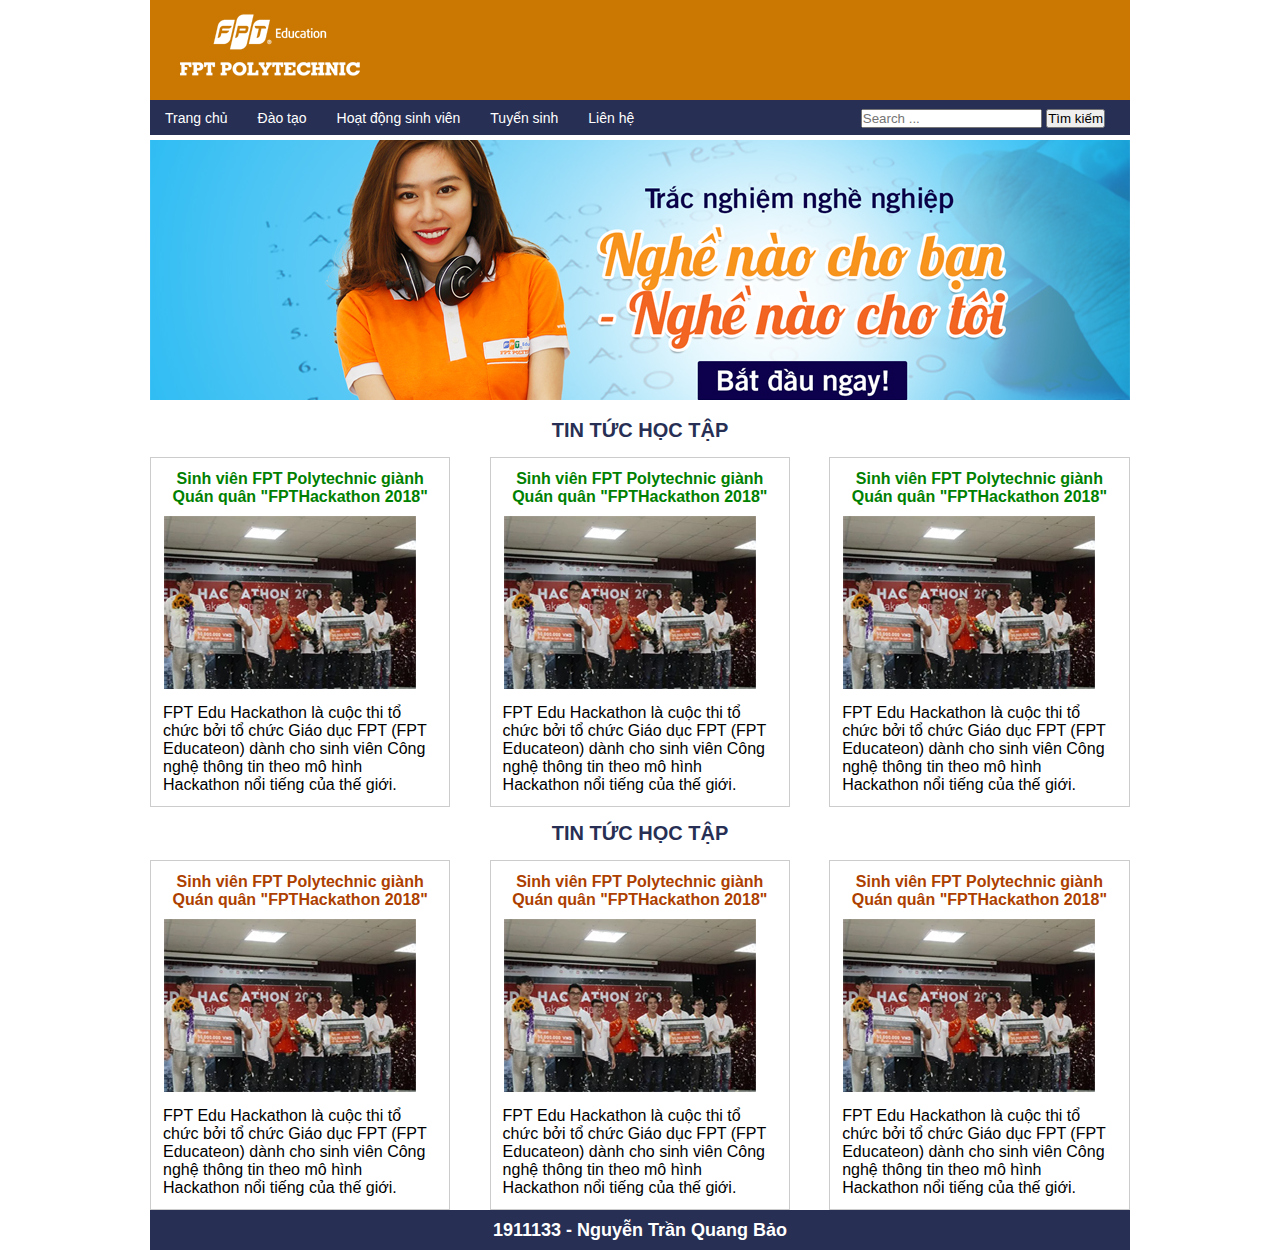
<file: code giao dien/index.html>
<!DOCTYPE html>
<html lang="en">

<head>
    <meta charset="UTF-8">
    <meta http-equiv="X-UA-Compatible" content="IE=edge">
    <meta name="viewport" content="width=device-width, initial-scale=1.0">
    <title>Code giao diện của Bảo</title>
    <!-- add css -->
    <link rel="stylesheet" href="style.css">
</head>

<body>

    <div class="container">
        <header>
            <a href="#"><img src="img/logo.png" alt=""></a>
        </header>

        <nav>

            <div class="menu">

                <ul>
                    <li><a href="#">Trang chủ</a></li>
                    <li><a href="#">Đào tạo</a></li>
                    <li><a href="#">Hoạt động sinh viên</a></li>
                    <li><a href="#">Tuyển sinh</a></li>
                    <li><a href="#">Liên hệ</a></li>
                </ul>

            </div>

            <div class="search">
                <input type="text" placeholder="Search ... ">
                <button>Tìm kiếm</button>
            </div>

        </nav>

        <div id="slide">
            <a href="#"><img src="img/slide.jpg" alt=""></a>
        </div>

        <article>
            <h3>Tin tức học tập</h3>
            <div class="new_list">
                <div class="news_item">
                    <h4><a href="https://www.facebook.com/">
                        Sinh viên FPT Polytechnic giành
                        Quán quân "FPTHackathon 2018"</a>
                    </h4>
                    <img src="img/anh_1.jpg" alt="">
                    <div class="content">
                        FPT Edu Hackathon là cuộc thi tổ chức bởi tổ
                        chức Giáo dục FPT (FPT Educateon) dành cho
                        sinh viên Công nghệ thông tin theo mô hình
                        Hackathon nổi tiếng của thế giới.
                    </div>
                </div>
                <div class="new_list">
                    <div class="news_item">
                        <h4>
                            <a href="https://www.facebook.com/">
                                Sinh viên FPT Polytechnic giành
                                Quán quân "FPTHackathon 2018"</a>          
                        </h4>
                        <img src="img/anh_1.jpg" alt="">
                        <div class="content">
                            FPT Edu Hackathon là cuộc thi tổ chức bởi tổ
                            chức Giáo dục FPT (FPT Educateon) dành cho
                            sinh viên Công nghệ thông tin theo mô hình
                            Hackathon nổi tiếng của thế giới.
                        </div>
                    </div>
                    <div class="new_list">
                        <div class="news_item" id="fix">
                            <h4> <a href="https://www.facebook.com/">
                                Sinh viên FPT Polytechnic giành
                                Quán quân "FPTHackathon 2018"</a>               
                            </h4>
                            <img src="img/anh_1.jpg" alt="">
                            <div class="content">
                                FPT Edu Hackathon là cuộc thi tổ chức bởi tổ
                                chức Giáo dục FPT (FPT Educateon) dành cho
                                sinh viên Công nghệ thông tin theo mô hình
                                Hackathon nổi tiếng của thế giới.
                            </div>
                        </div>
                        <div style="clear: both;"></div>
                    </div>
        </article>

        <article>
            <h3>Tin tức học tập</h3>
            <div class="new_list">
                <div class="news_item">
                    <h4>
                        Sinh viên FPT Polytechnic giành
                        Quán quân "FPTHackathon 2018"
                    </h4>
                    <img src="img/anh_1.jpg" alt="">
                    <div class="content">
                        FPT Edu Hackathon là cuộc thi tổ chức bởi tổ
                        chức Giáo dục FPT (FPT Educateon) dành cho
                        sinh viên Công nghệ thông tin theo mô hình
                        Hackathon nổi tiếng của thế giới.
                    </div>
                </div>
                <div class="new_list">
                    <div class="news_item">
                        <h4>
                            Sinh viên FPT Polytechnic giành
                            Quán quân "FPTHackathon 2018"
                        </h4>
                        <img src="img/anh_1.jpg" alt="">
                        <div class="content">
                            FPT Edu Hackathon là cuộc thi tổ chức bởi tổ
                            chức Giáo dục FPT (FPT Educateon) dành cho
                            sinh viên Công nghệ thông tin theo mô hình
                            Hackathon nổi tiếng của thế giới.
                        </div>
                    </div>
                    <div class="new_list">
                        <div class="news_item" id="fix">
                            <h4>
                                Sinh viên FPT Polytechnic giành
                                Quán quân "FPTHackathon 2018"
                            </h4>
                            <img src="img/anh_1.jpg" alt="">
                            <div class="content">
                                FPT Edu Hackathon là cuộc thi tổ chức bởi tổ
                                chức Giáo dục FPT (FPT Educateon) dành cho
                                sinh viên Công nghệ thông tin theo mô hình
                                Hackathon nổi tiếng của thế giới.
                            </div>
                        </div>
                        <div style="clear: both;"></div>
                    </div>
        </article>

        <footer>
            1911133 - Nguyễn Trần Quang Bảo
        </footer>

    </div>
</body>

</html>
</file>
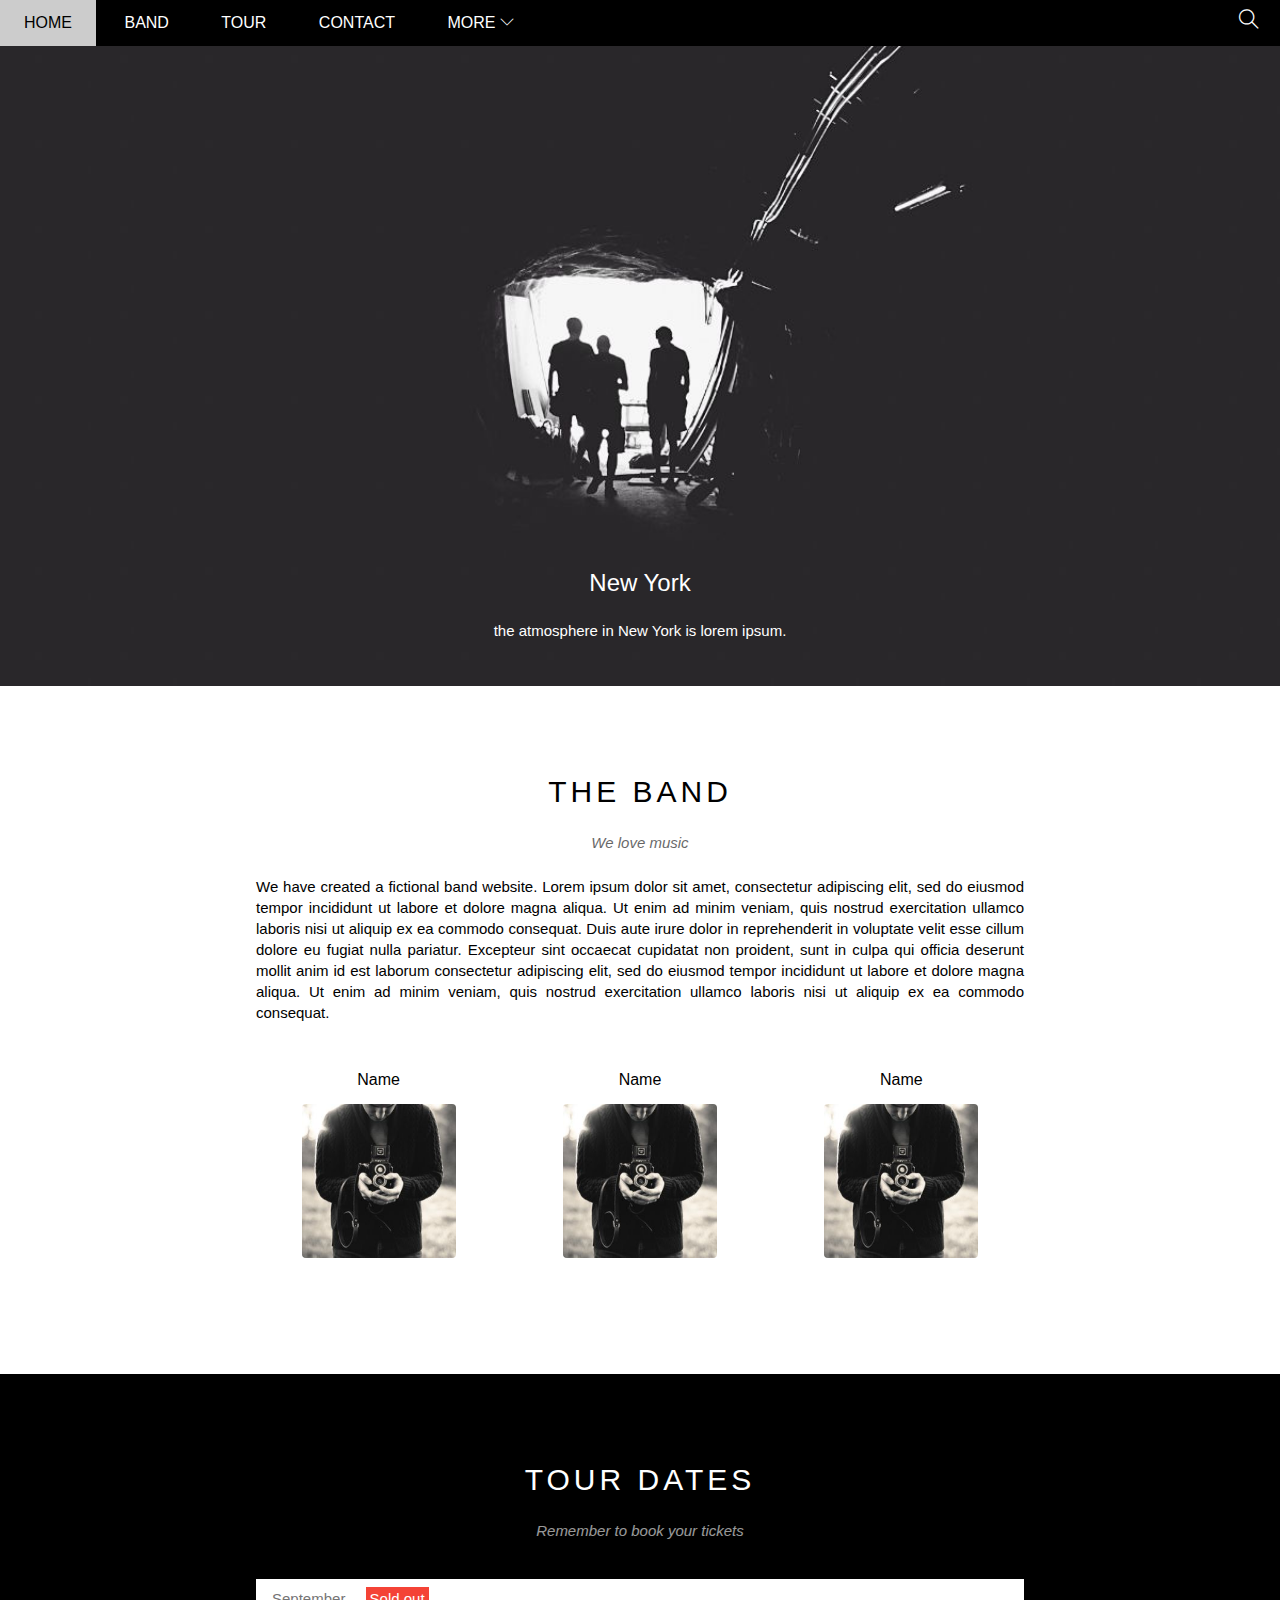
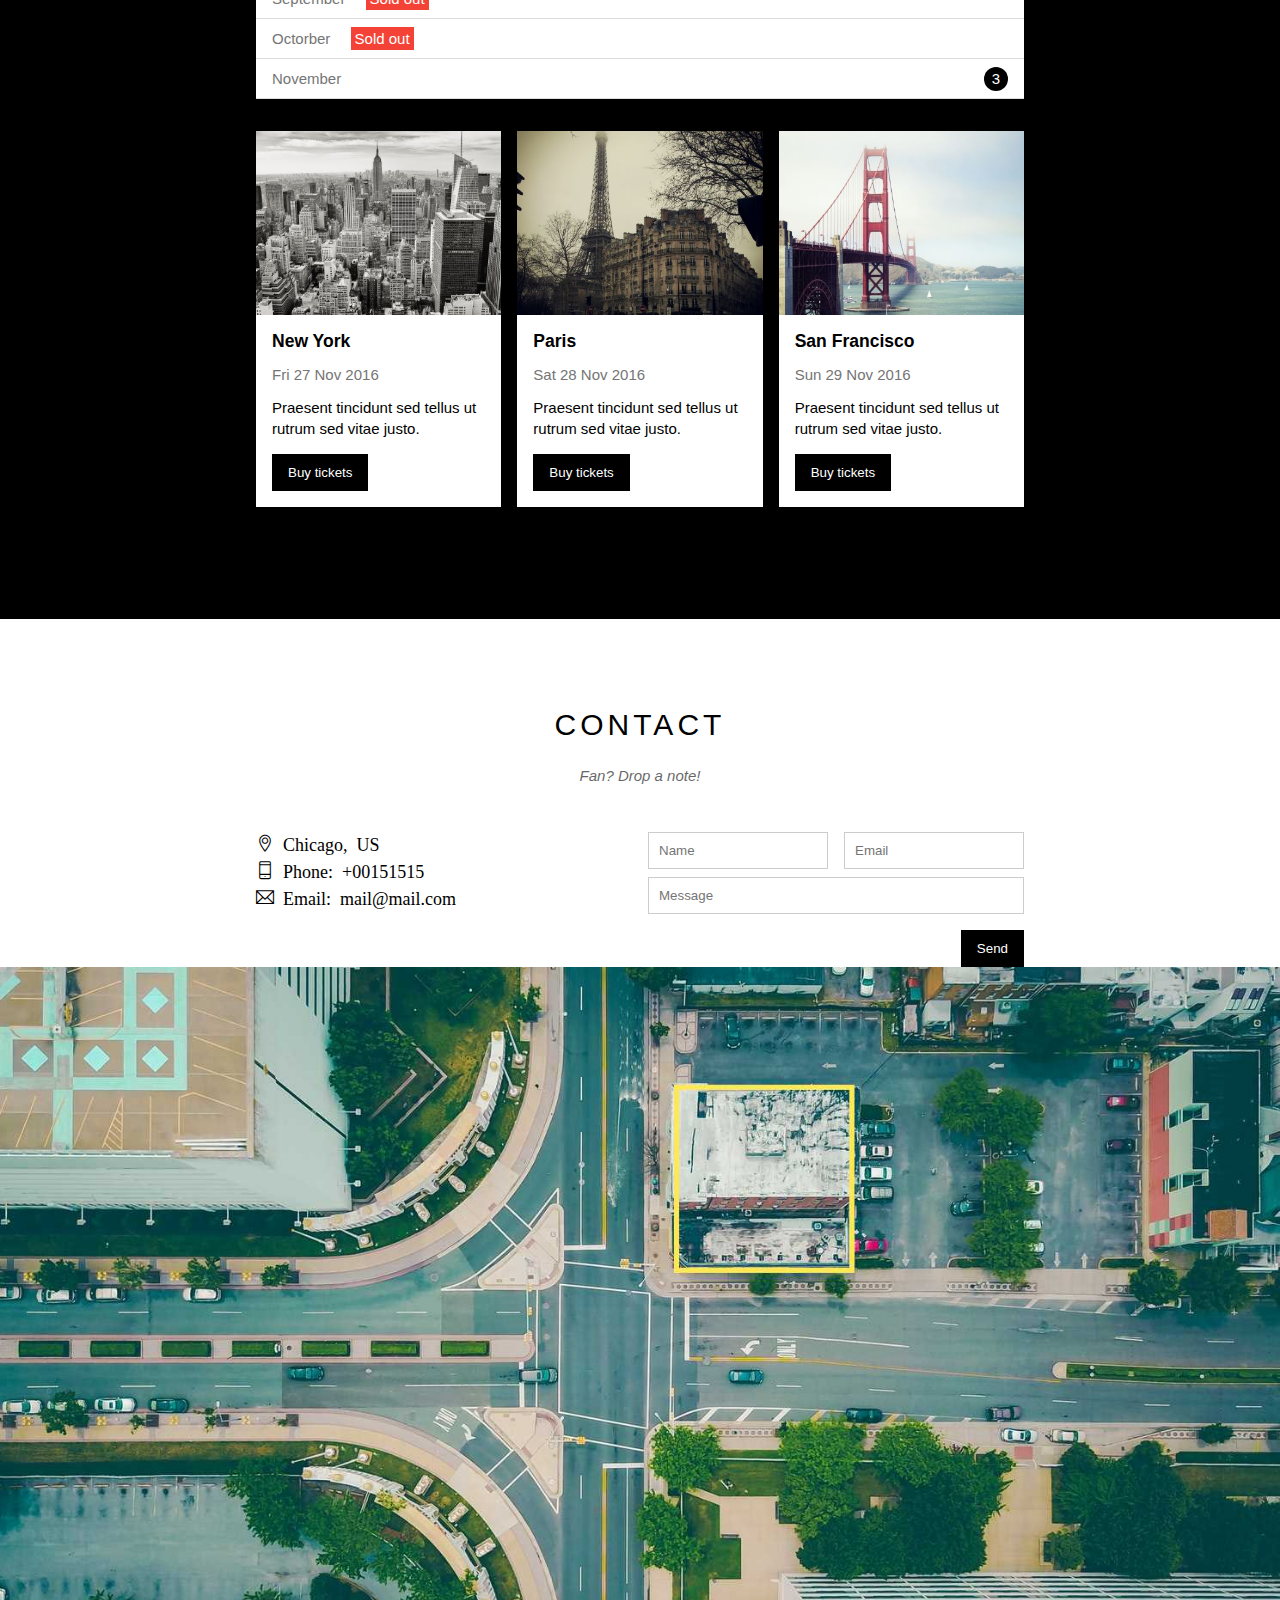
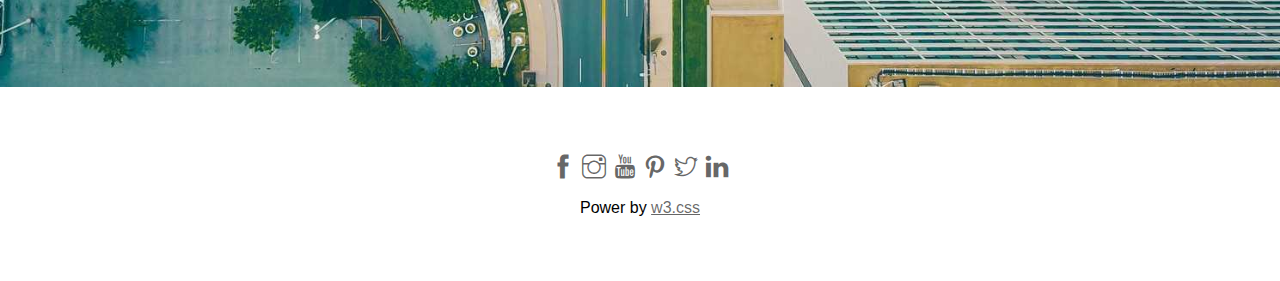
<file: html-css/TheBand/index.html>
<!DOCTYPE html>
<html lang="en">

<head>
    <meta charset="UTF-8">
    <meta http-equiv="X-UA-Compatible" content="IE=edge">
    <meta name="viewport" content="width=device-width, initial-scale=1.0">
    <link rel="stylesheet" href="./assets/CSS/style.css">
    <link rel="stylesheet" href="./assets/CSS/reponsive.css">
    <link rel="stylesheet" href="./assets/fonts/themify-icons-font/themify-icons/themify-icons.css">
    <title>The Band</title>
    <link rel="icon" type="image/x-icon" href="./assets/img/icon/SeekPng.com_rock-band-png_3249405.png">
</head>

<body>
    <div id="main">

        <div id="header">
            <!-- begin: nav -->
            <ul id="nav">

                <li><a href="#">Home</a></li>
                <li><a href="#band">Band</a></li>
                <li><a href="#tour">Tour</a></li>

                <li>
                    <a href="#contact">Contact</a>
                    <ul class="subnav">
                        <li><a href="#">Test1</a></li>
                        <li><a href="#">Test2</a></li>
                        <li><a href="#">Test3</a></li>
                    </ul>
                </li>

                <li>
                    <a href="#">
                        More
                        <i class="nav-arrow-down ti-angle-down"></i>
                    </a>

                    <ul class="subnav">
                        <li><a href="#">Merchandise</a></li>
                        <li><a href="#">Extras</a></li>
                        <li><a href="#">Media</a></li>
                    </ul>

                </li>

            </ul>
            <!-- End: nav -->
            <!-- begin search button -->
            <div class="search-btn">
                <i class="search-icon ti-search"></i>
            </div>

            <div id="mobile-menu" class="mobile-menu-btn">
                <i class="menu-icon ti-menu"></i>
            </div>
            <!-- end search button -->
        </div>

        <div id="slider">

            <div class="text-content">

                <h2 class="text-heading">
                    New York
                </h2>

                <div class="text-description">
                    the atmosphere in New York is lorem ipsum.
                </div>

            </div>

        </div>

        <div id="content">
            <!-- about section -->
            <div id="band" class="content-section">
                <h2 class="section-heading">
                    THE BAND
                </h2>
                <p class="section-sub-heading">We love music</p>
                <p class="about-text">We have created a fictional band website. Lorem ipsum dolor sit amet, consectetur
                    adipiscing elit, sed do eiusmod tempor incididunt ut labore et dolore magna aliqua. Ut enim ad minim
                    veniam, quis nostrud exercitation ullamco laboris nisi ut aliquip ex ea commodo consequat. Duis aute
                    irure dolor in reprehenderit in voluptate velit esse cillum dolore eu fugiat nulla pariatur.
                    Excepteur sint occaecat cupidatat non proident, sunt in culpa qui officia deserunt mollit anim id
                    est laborum consectetur adipiscing elit, sed do eiusmod tempor incididunt ut labore et dolore magna
                    aliqua. Ut enim ad minim veniam, quis nostrud exercitation ullamco laboris nisi ut aliquip ex ea
                    commodo consequat.</p>

                <div class="members-list row">
                    <div class="col col-third s-col-ful mt-16 text-center">
                        <p class="member-name">
                            Name
                        </p>
                        <img src="./assets/img/band/bandmember.jpg" alt="Name" class="member-img">
                    </div>

                    <div class="col col-third s-col-ful mt-16 text-center">
                        <p class="member-name">
                            Name
                        </p>
                        <img src="./assets/img/band/bandmember.jpg" alt="Name" class="member-img">
                    </div>

                    <div class="col col-third s-col-ful mt-16 text-center">
                        <p class="member-name">
                            Name
                        </p>
                        <img src="./assets/img/band/bandmember.jpg" alt="Name" class="member-img">
                    </div>
                </div>

            </div>

            <!-- tour section -->
            <div id="tour" class="tour-section">

                <div class="content-section">
                    <h2 class="section-heading">
                        TOUR DATES
                    </h2>
                    <p class="section-sub-heading">Remember to book your tickets</p>

                    <!-- Tickets -->
                    <ul class="ticket-list">
                        <li>September <span class="sold-out">Sold out</span></li>
                        <li>Octorber <span class="sold-out">Sold out</span></li>
                        <li>November <span class="quantity">3</span></li>
                    </ul>

                    <!-- Places -->
                    <div class="row places-list">
                        <div class="col col-third s-col-ful mt-16">
                            <img src="./assets/img/places/newyork.jpg" alt="New York" class="place-img">
                            <div class="place-body">
                                <h3 class="place-heading">New York</h3>
                                <p class="place-time">Fri 27 Nov 2016</p>
                                <p class="place-desc">Praesent tincidunt sed tellus ut rutrum sed vitae justo.</p>
                                <button class="btn s-full-width js-buy-ticket">Buy tickets</button>
                            </div>
                        </div>

                        <div class="col col-third s-col-ful mt-16">
                            <img src="./assets/img/places/paris.jpg" alt="New York" class="place-img">
                            <div class="place-body">
                                <h3 class="place-heading">Paris</h3>
                                <p class="place-time">Sat 28 Nov 2016</p>
                                <p class="place-desc">Praesent tincidunt sed tellus ut rutrum sed vitae justo.</p>
                                <button class="btn s-full-width js-buy-ticket">Buy tickets</button>
                            </div>
                        </div>

                        <div class="col col-third s-col-ful mt-16">
                            <img src="./assets/img/places/sanfran.jpg" alt="New York" class="place-img">
                            <div class="place-body">
                                <h3 class="place-heading">San Francisco</h3>
                                <p class="place-time">Sun 29 Nov 2016</p>
                                <p class="place-desc">Praesent tincidunt sed tellus ut rutrum sed vitae justo.</p>
                                <button class="btn s-full-width js-buy-ticket">Buy tickets</button>
                            </div>
                        </div>
                        <div class="clear"></div>
                    </div>
                </div>
            </div>

            <!-- Begin: Contact section -->
            <div id="contact" class="content-section">
                <h2 class="section-heading">
                    CONTACT
                </h2>
                <p class="section-sub-heading">Fan? Drop a note!</p>

                <div class="row contact-content">
                    <div class="col col-half s-col-ful contact-info">
                        <p>
                            <i class="ti-location-pin">
                                Chicago, US
                            </i>
                        </p>

                        <p>
                            <i class="ti-mobile">
                                Phone: +00151515
                            </i>
                        </p>

                        <p>
                            <i class="ti-email">
                                Email: mail@mail.com
                            </i>
                        </p>
                    </div>
                    <div class="col col-half s-col-ful contact-form">
                        <form action="">
                            <div class="row">
                                <div class="col col-half s-col-ful">
                                    <input type="text" name="" id="" required id="" class="form-control"
                                        placeholder="Name">
                                </div>

                                <div class="col col-half s-col-ful s-mt-8">
                                    <input type="email" name="" id="" required id="" class="form-control"
                                        placeholder="Email">
                                </div>
                            </div>
                            <div class="row">
                                <div class="col col-full mt-8">
                                    <input type="text" name="" id="" required id="" class="form-control"
                                        placeholder="Message">
                                </div>
                            </div>
                            <input class="btn pul-right  mt-16 s-full-width" type="submit" value="Send">
                        </form>
                    </div>
                </div>
            </div>
            <!-- End: Contact section -->
            <div class="map-section">
                <img src="./assets/img/map.jpg" alt="Map">
            </div>

        </div>

        <div id="footer">
            <div class="socials-list">
                <a href=""><i class="ti-facebook"></i></a>
                <a href=""><i class="ti-instagram"></i></a>
                <a href=""><i class="ti-youtube"></i></a>
                <a href=""><i class="ti-pinterest"></i></a>
                <a href=""><i class="ti-twitter"></i></a>
                <a href=""><i class="ti-linkedin"></i></a>
            </div>
            <p class="copyright">Power by <a href="">w3.css</a></p>
        </div>

    </div>

    <div class="modal js-modal">
        <div class="modal-container js-modal-container">
            <div class="modal-close js-modal-close">
                <i class="ti-close"></i>
            </div>
            <header class="modal-header">
                <i class="modal-heading-icon ti-bag"></i>
                Tickets
            </header>
            <div class="modal-body">
                <label for="ticket-quantity" class="modal-label">
                    <i class="ti-shopping-cart"></i>
                    Tickets, $15 per person
                </label>
                <input id="ticket-quantity" type="text" class="modal-input" placeholder="How many?">

                <label for="ticket-email" class="modal-label">
                    <i class="ti-user"></i>
                    Send to
                </label>
                <input id="ticket-email" type="email" class="modal-input" placeholder="Enter email . . .">

                <button id="buy-tickets">
                    Pay
                    <i class="ti-check"></i>
                </button>
            </div>

            <footer class="modal-footer">
                <p class="modal-help">
                    Need <a href="">help?</a>
                </p>
            </footer>
        </div>
    </div>


    <script>
        // open menu
        var header = document.getElementById('header');
        var mobileMenu = document.getElementById('mobile-menu');
        mobileMenu.onclick = function () {
            var isClosed = header.clientHeight === 46;
            if (isClosed) {
                header.style.height = 'auto';
            } else {
                header.style.height = null;
            }
        }

        // tự động đóng khi chọn menu
        var menuItems = document.querySelectorAll('#nav li a[href*="#"]');
        for (var i = 0; i < menuItems.length; i++) {
            var menuItem = menuItems[i];

            menuItem.onclick = function (event) {
                var isParentMenu = this.nextElementSibling && this.nextElementSibling.classList.contains('subnav');
                if (isParentMenu) {
                    event.preventDefault();
                } else {
                    header.style.height = null;
                }
            }
        }
    </script>

    <script>
        const buyBtns = document.querySelectorAll('.js-buy-ticket')
        const modal = document.querySelector('.js-modal')
        const modalContainer = document.querySelector('.js-modal-container')
        const modalClose = document.querySelector('.js-modal-close')

        // ham hien thi modal mua ve (them class open vao modal)
        function showBuyTickets() {
            modal.classList.add('open')
        }

        // ham an modal mua ve (go bo class open cua modal)
        function hideBuyTickets() {
            modal.classList.remove('open')
        }

        // lap qua tung the button va nghe hanh vi click
        for (const buyBtn of buyBtns) {
            buyBtn.addEventListener('click', showBuyTickets)
        }

        // nghe hanh vi click vao button close
        modalClose.addEventListener('click', hideBuyTickets)

        modal.addEventListener('click', hideBuyTickets)

        modalContainer.addEventListener('click', function (event) {
            event.stopPropagation()
        })
    </script>

</body>

</html>
</file>
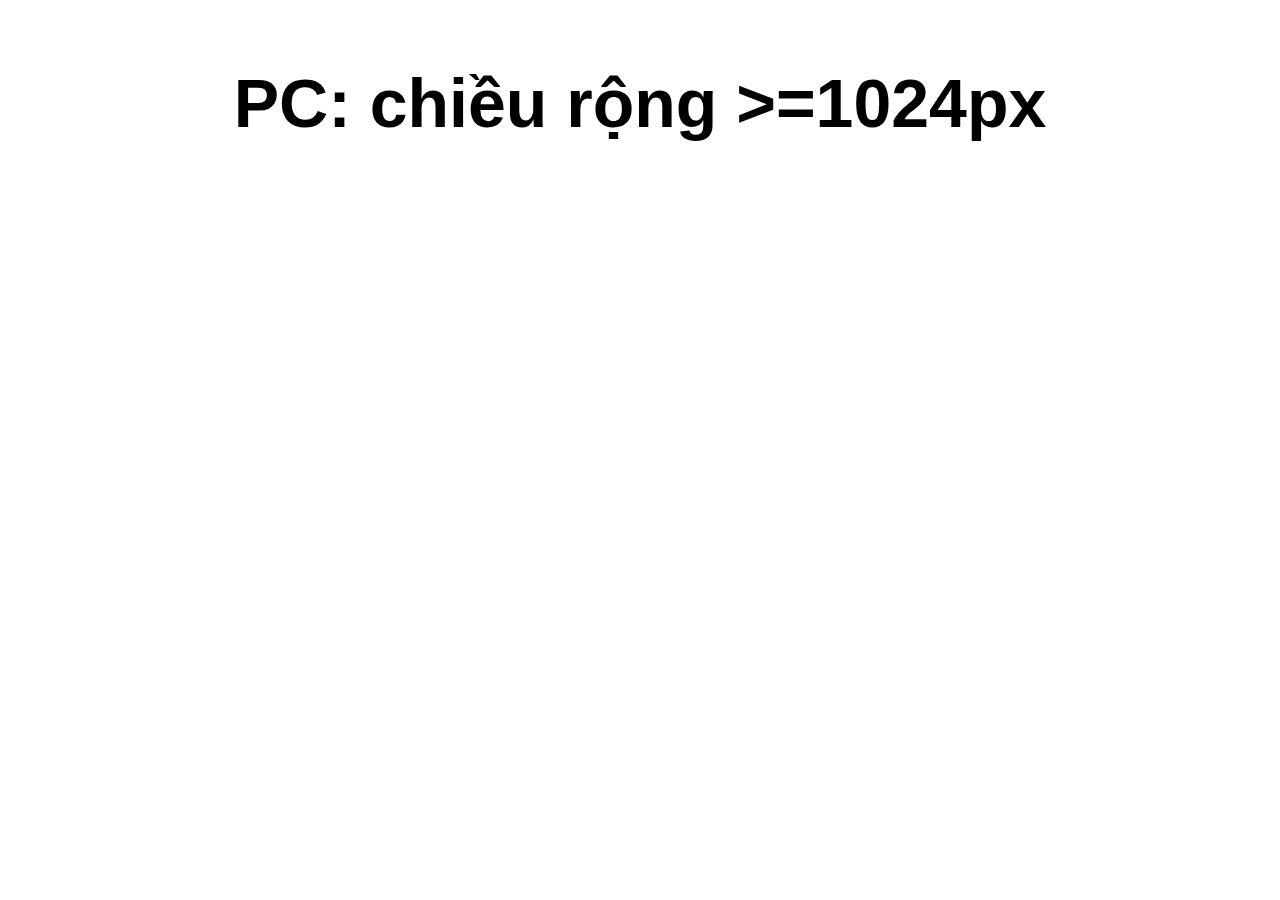
<file: html-css/reponsive/01.Media queries?/index.html>
<!DOCTYPE html>
<html lang="en">

<head>
    <meta charset="UTF-8">
    <meta http-equiv="X-UA-Compatible" content="IE=edge">
    <meta name="viewport" content="width=device-width, initial-scale=1.0">
    <title>Reponsive</title>
    <style>
        html {
            font-family: Verdana, Geneva, Tahoma, sans-serif;
        }

        body {
            display: flex;
            align-items: center;
            justify-content: center;
            flex-direction: column;
        }

        .pc,
        .tablet,
        .mobile {
            font-size: 68px;
            display: none;
        }

        @media (min-width: 800px) {
            .pc{
                display: block;
            }
        }

        @media (min-width: 740px) and (max-width: 1023px) {
            .tablet{
                display: block;
            }
        }

        @media (max-width: 740px) {
            .mobile{
                display: block;
            }
        }
    </style>
</head>

<body>
    <h2 class="pc">PC: chiều rộng >=1024px</h2>
    <h2 class="tablet">TABLET: >= 740px && < 1024px</h2>
    <h2 class="mobile">MOBILE: <740px </h2>
</body>

</html>
</file>
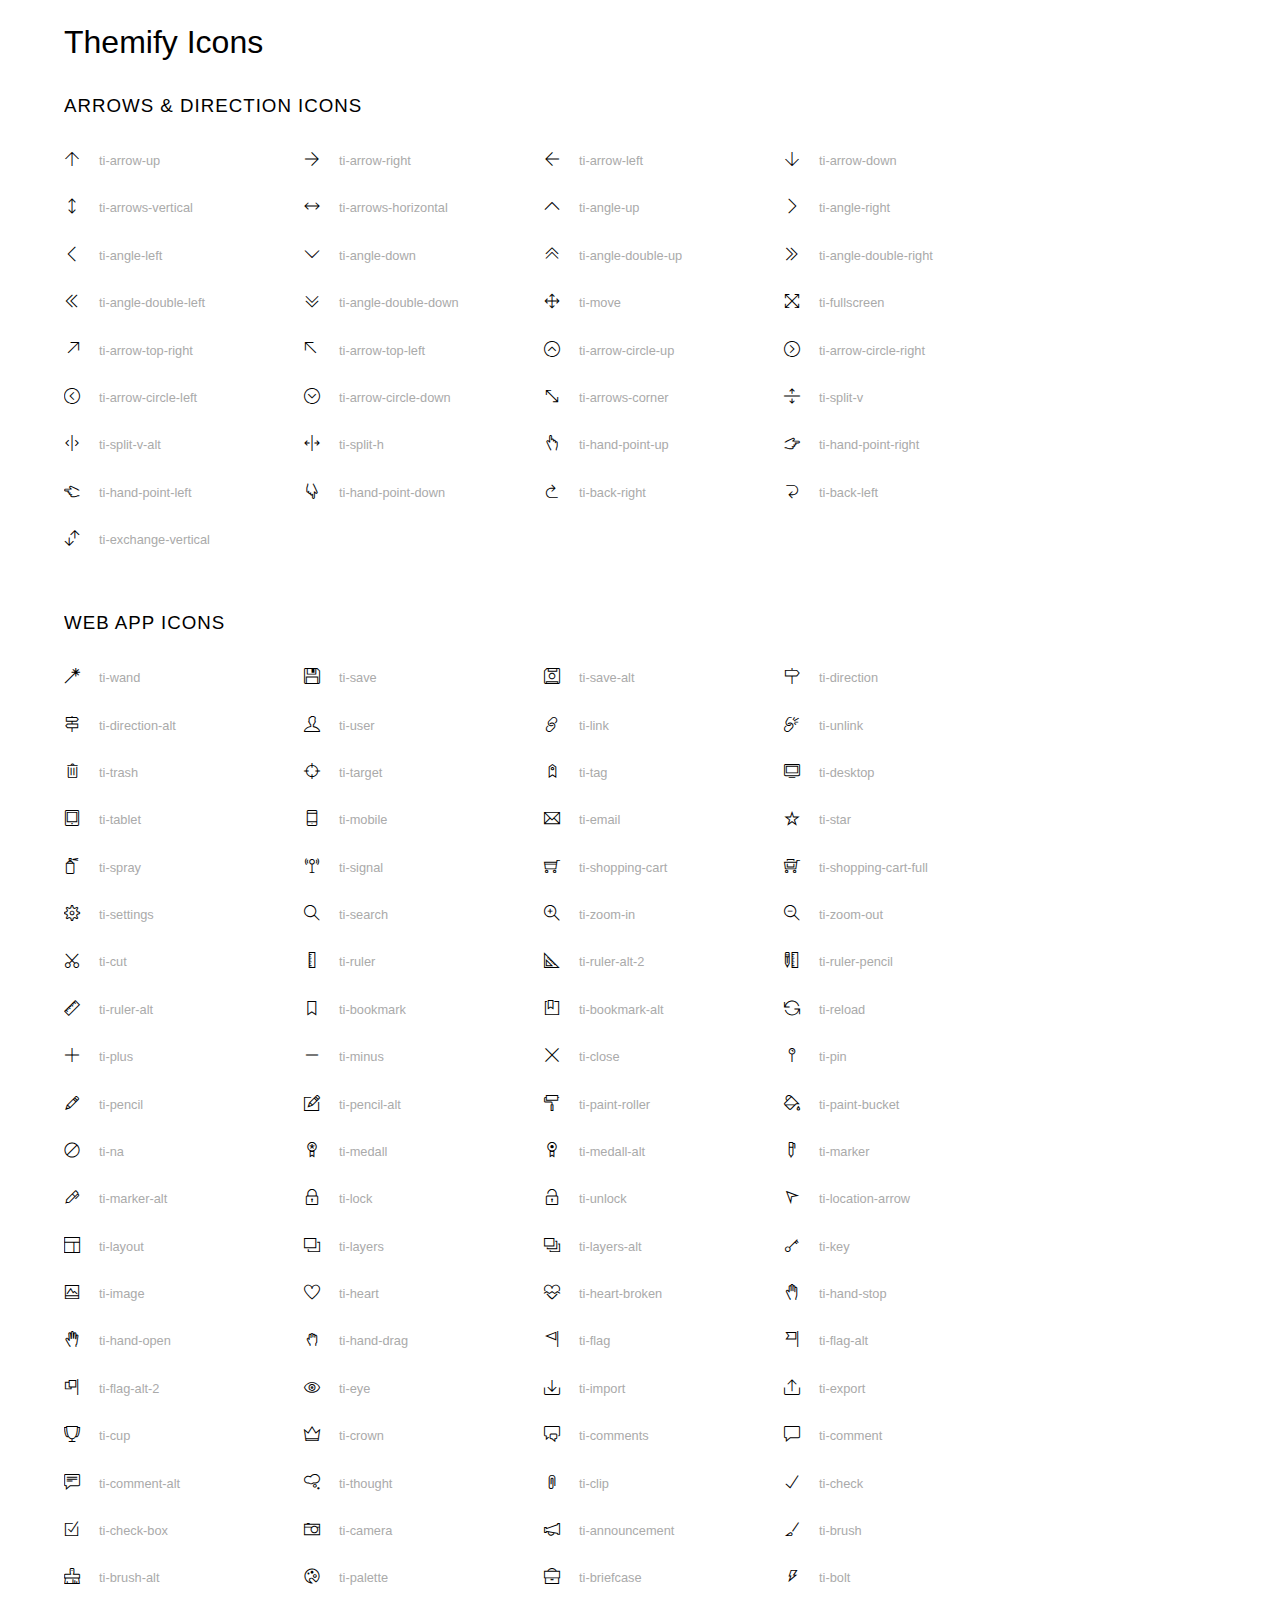
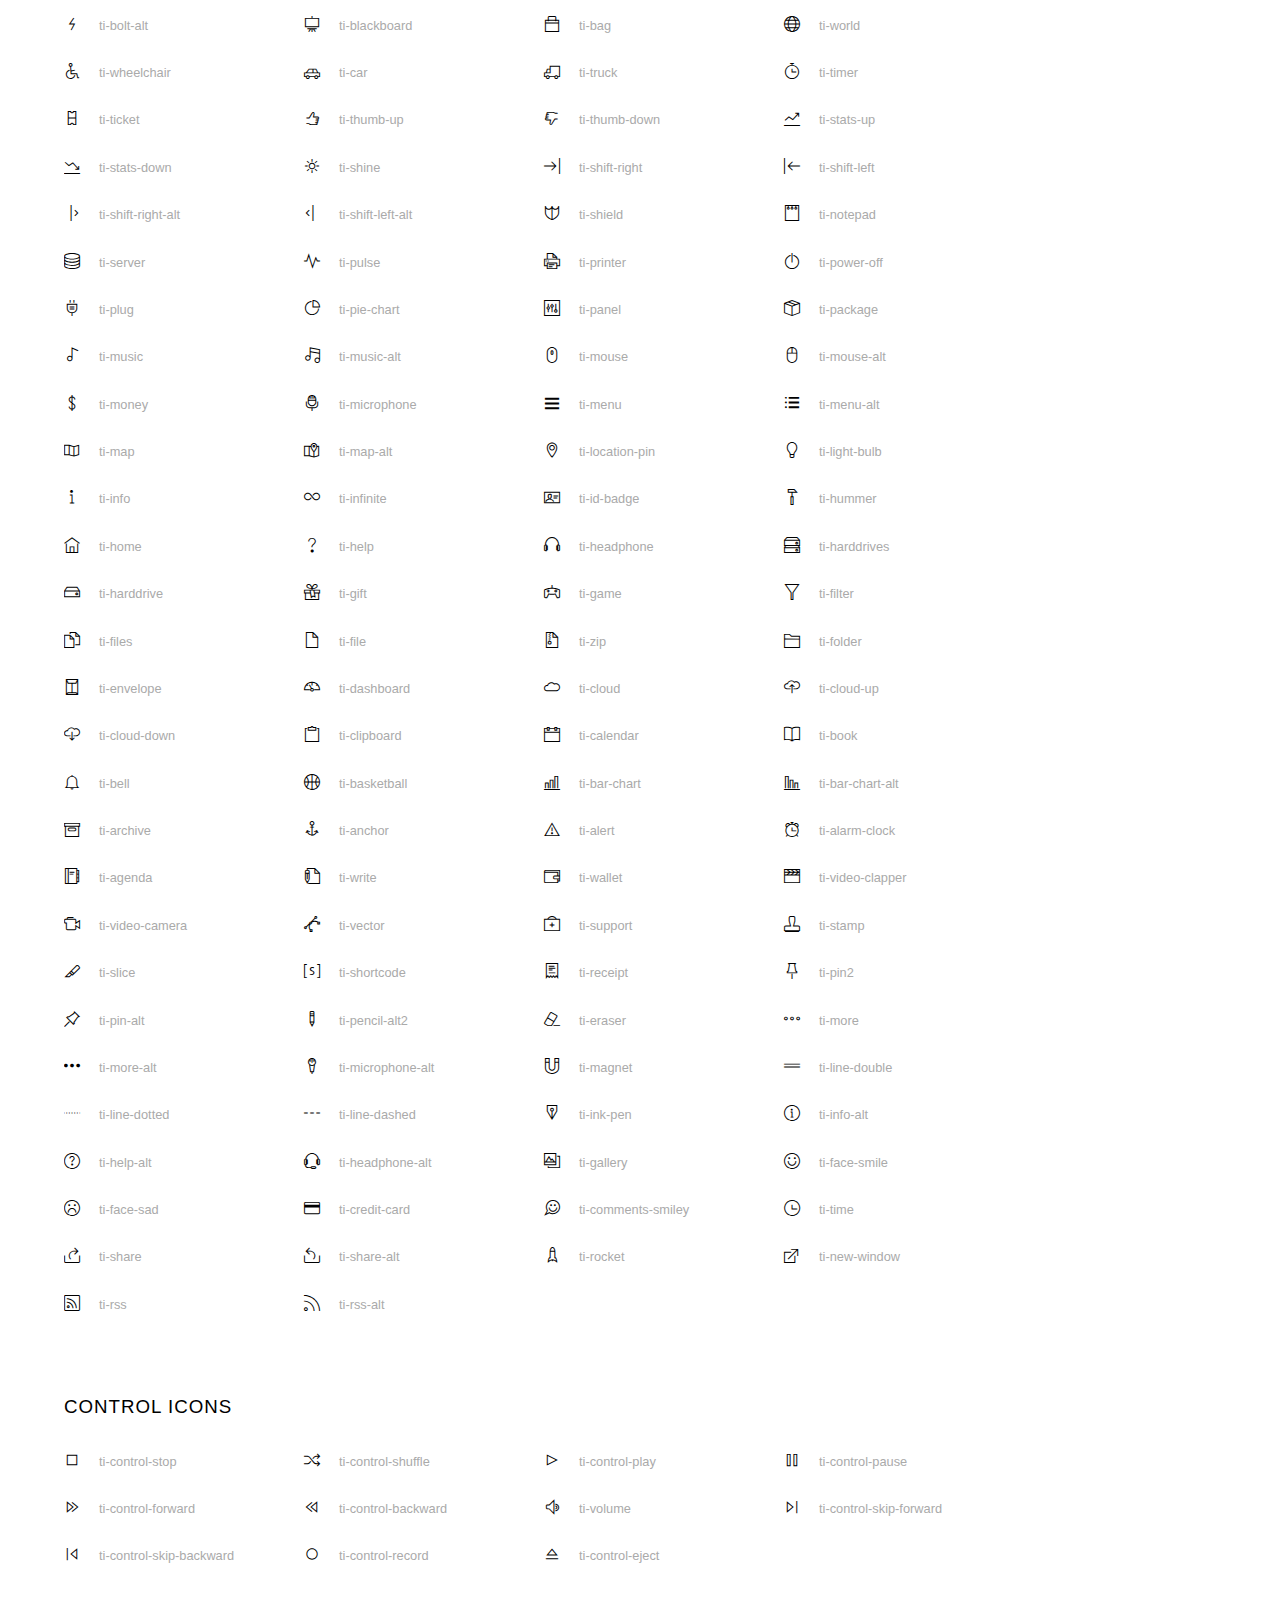
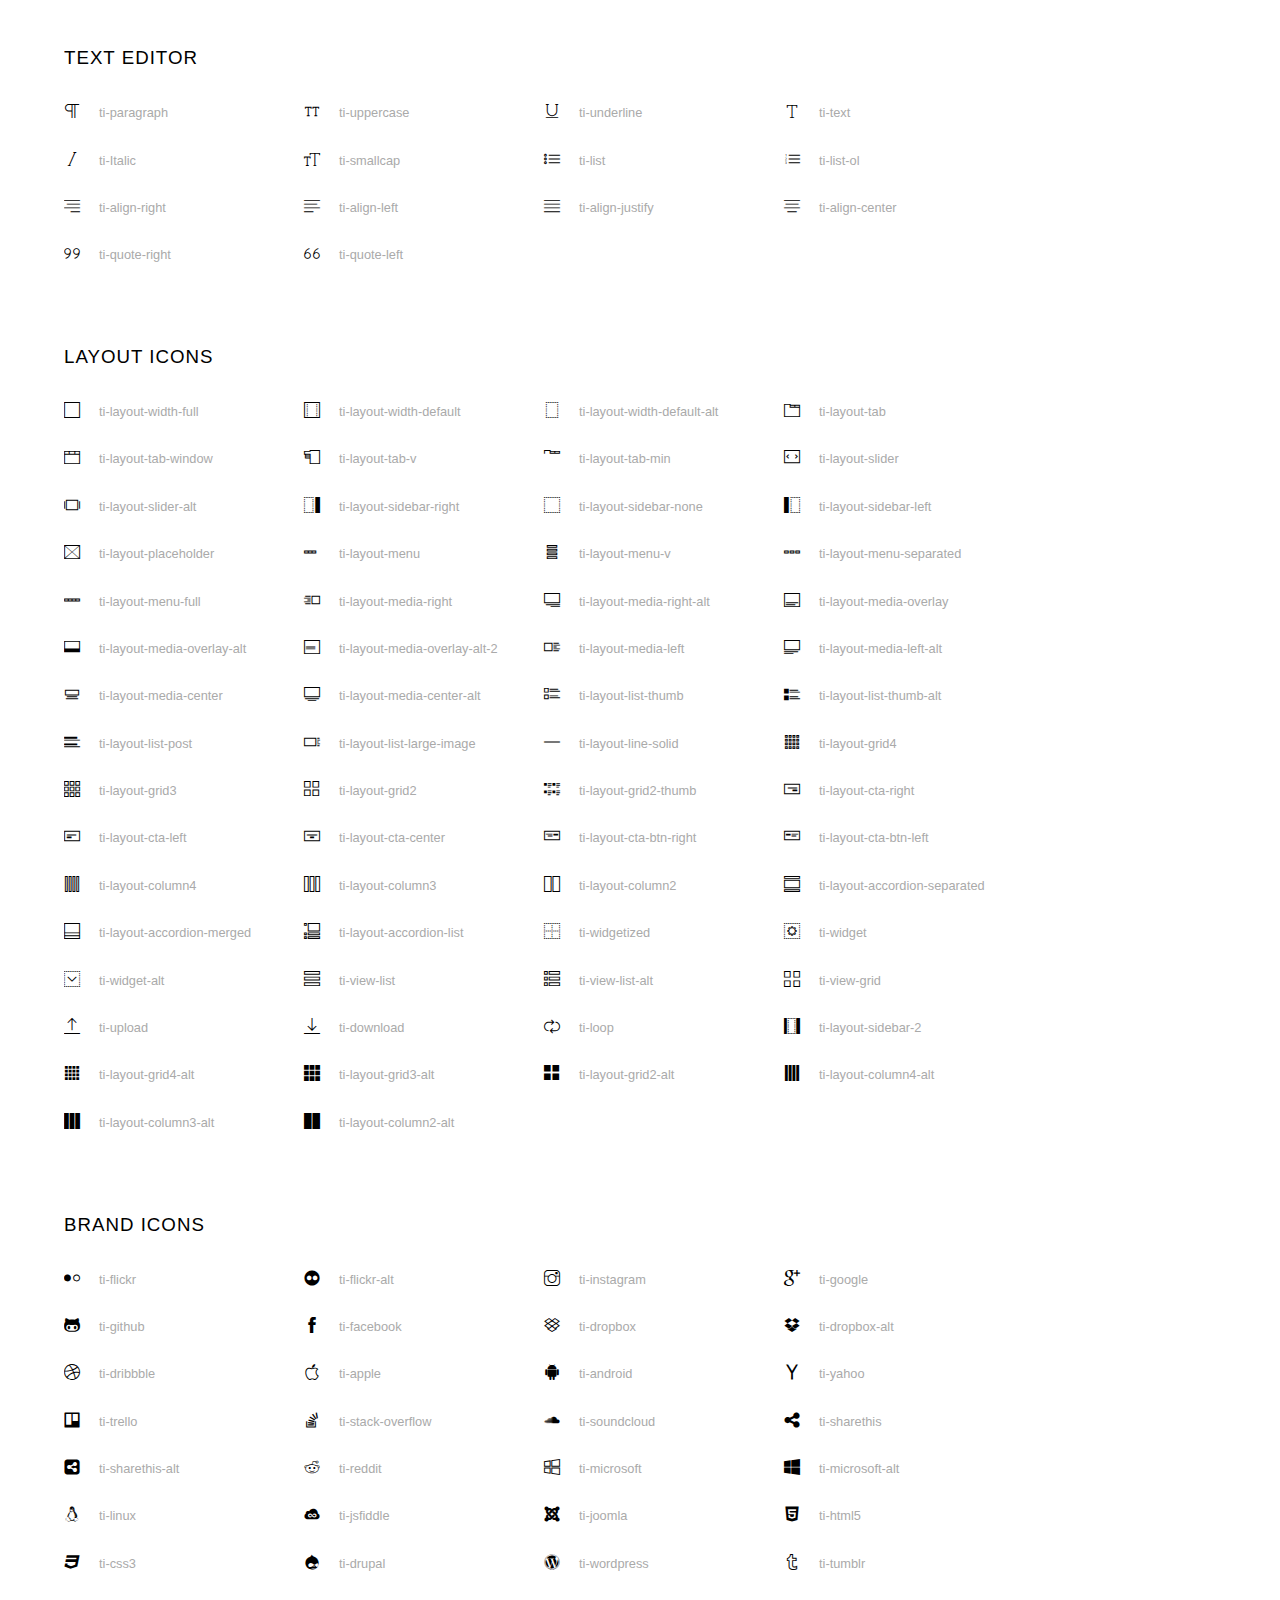
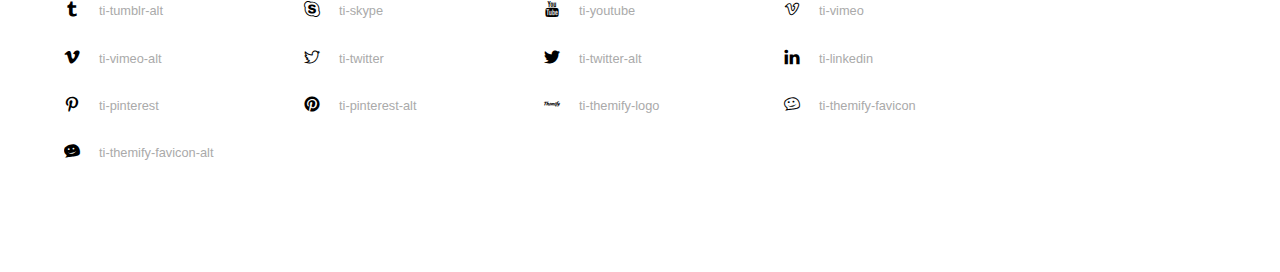
<file: html-css/TheBand/assets/fonts/themify-icons-font/themify-icons/index.html>
<!doctype html>
<html>
<head>
	<meta charset="utf-8">
	<title>Themify Icon Font</title>
	<meta name="viewport" content="width=device-width">
	<link rel="stylesheet" href="demo-files/demo.css">
	<link rel="stylesheet" href="themify-icons.css">
	<!--[if lt IE 8]><!-->
	<link rel="stylesheet" href="ie7/ie7.css">
	<!--<![endif]-->
</head>
<body>
	<h1>Themify Icons</h1>

	<div class="icon-section">

		<div class="icon-section">
			<h3>Arrows &amp; Direction Icons </h3>

			<div class="icon-container">
				<span class="ti-arrow-up"></span><span class="icon-name"> ti-arrow-up</span>
			</div>
			<div class="icon-container">
				<span class="ti-arrow-right"></span><span class="icon-name"> ti-arrow-right</span>
			</div>
			<div class="icon-container">
				<span class="ti-arrow-left"></span><span class="icon-name"> ti-arrow-left</span>
			</div>
			<div class="icon-container">
				<span class="ti-arrow-down"></span><span class="icon-name"> ti-arrow-down</span>
			</div>
			<div class="icon-container">
				<span class="ti-arrows-vertical"></span><span class="icon-name"> ti-arrows-vertical</span>
			</div>
			<div class="icon-container">
				<span class="ti-arrows-horizontal"></span><span class="icon-name"> ti-arrows-horizontal</span>
			</div>
			<div class="icon-container">
				<span class="ti-angle-up"></span><span class="icon-name"> ti-angle-up</span>
			</div>
			<div class="icon-container">
				<span class="ti-angle-right"></span><span class="icon-name"> ti-angle-right</span>
			</div>
			<div class="icon-container">
				<span class="ti-angle-left"></span><span class="icon-name"> ti-angle-left</span>
			</div>
			<div class="icon-container">
				<span class="ti-angle-down"></span><span class="icon-name"> ti-angle-down</span>
			</div>	
			<div class="icon-container">
				<span class="ti-angle-double-up"></span><span class="icon-name"> ti-angle-double-up</span>
			</div>
			<div class="icon-container">
				<span class="ti-angle-double-right"></span><span class="icon-name"> ti-angle-double-right</span>
			</div>
			<div class="icon-container">
				<span class="ti-angle-double-left"></span><span class="icon-name"> ti-angle-double-left</span>
			</div>
			<div class="icon-container">
				<span class="ti-angle-double-down"></span><span class="icon-name"> ti-angle-double-down</span>
			</div>					
			<div class="icon-container">
				<span class="ti-move"></span><span class="icon-name"> ti-move</span>
			</div>
			<div class="icon-container">
				<span class="ti-fullscreen"></span><span class="icon-name"> ti-fullscreen</span>
			</div>
			<div class="icon-container">
				<span class="ti-arrow-top-right"></span><span class="icon-name"> ti-arrow-top-right</span>
			</div>
			<div class="icon-container">
				<span class="ti-arrow-top-left"></span><span class="icon-name"> ti-arrow-top-left</span>
			</div>
			<div class="icon-container">
				<span class="ti-arrow-circle-up"></span><span class="icon-name"> ti-arrow-circle-up</span>
			</div>
			<div class="icon-container">
				<span class="ti-arrow-circle-right"></span><span class="icon-name"> ti-arrow-circle-right</span>
			</div>
			<div class="icon-container">
				<span class="ti-arrow-circle-left"></span><span class="icon-name"> ti-arrow-circle-left</span>
			</div>
			<div class="icon-container">
				<span class="ti-arrow-circle-down"></span><span class="icon-name"> ti-arrow-circle-down</span>
			</div>
			<div class="icon-container">
				<span class="ti-arrows-corner"></span><span class="icon-name"> ti-arrows-corner</span>
			</div>
			<div class="icon-container">
				<span class="ti-split-v"></span><span class="icon-name"> ti-split-v</span>
			</div>

			<div class="icon-container">
				<span class="ti-split-v-alt"></span><span class="icon-name"> ti-split-v-alt</span>
			</div>
			<div class="icon-container">
				<span class="ti-split-h"></span><span class="icon-name"> ti-split-h</span>
			</div>
			<div class="icon-container">
				<span class="ti-hand-point-up"></span><span class="icon-name"> ti-hand-point-up</span>
			</div>
			<div class="icon-container">
				<span class="ti-hand-point-right"></span><span class="icon-name"> ti-hand-point-right</span>
			</div>
			<div class="icon-container">
				<span class="ti-hand-point-left"></span><span class="icon-name"> ti-hand-point-left</span>
			</div>
			<div class="icon-container">
				<span class="ti-hand-point-down"></span><span class="icon-name"> ti-hand-point-down</span>
			</div>
			<div class="icon-container">
				<span class="ti-back-right"></span><span class="icon-name"> ti-back-right</span>
			</div>
			<div class="icon-container">
				<span class="ti-back-left"></span><span class="icon-name"> ti-back-left</span>
			</div>
			<div class="icon-container">
				<span class="ti-exchange-vertical"></span><span class="icon-name"> ti-exchange-vertical</span>
			</div>

		</div> <!-- Arrows Icons -->



		<h3>Web App Icons</h3>
		
		<div class="icon-section">

			<div class="icon-container">
				<span class="ti-wand"></span><span class="icon-name"> ti-wand</span>
			</div>
			<div class="icon-container">
				<span class="ti-save"></span><span class="icon-name"> ti-save</span>
			</div>
			<div class="icon-container">
				<span class="ti-save-alt"></span><span class="icon-name"> ti-save-alt</span>
			</div>

			<div class="icon-container">
				<span class="ti-direction"></span><span class="icon-name"> ti-direction</span>
			</div>
			<div class="icon-container">
				<span class="ti-direction-alt"></span><span class="icon-name"> ti-direction-alt</span>
			</div>
			<div class="icon-container">
				<span class="ti-user"></span><span class="icon-name"> ti-user</span>
			</div>
			<div class="icon-container">
				<span class="ti-link"></span><span class="icon-name"> ti-link</span>
			</div>
			<div class="icon-container">
				<span class="ti-unlink"></span><span class="icon-name"> ti-unlink</span>
			</div>
			<div class="icon-container">
				<span class="ti-trash"></span><span class="icon-name"> ti-trash</span>
			</div>
			<div class="icon-container">
				<span class="ti-target"></span><span class="icon-name"> ti-target</span>
			</div>
			<div class="icon-container">
				<span class="ti-tag"></span><span class="icon-name"> ti-tag</span>
			</div>
			<div class="icon-container">
				<span class="ti-desktop"></span><span class="icon-name"> ti-desktop</span>
			</div>
			<div class="icon-container">
				<span class="ti-tablet"></span><span class="icon-name"> ti-tablet</span>
			</div>
			<div class="icon-container">
				<span class="ti-mobile"></span><span class="icon-name"> ti-mobile</span>
			</div>
			<div class="icon-container">
				<span class="ti-email"></span><span class="icon-name"> ti-email</span>
			</div>	
			<div class="icon-container">
				<span class="ti-star"></span><span class="icon-name"> ti-star</span>
			</div>
			<div class="icon-container">
				<span class="ti-spray"></span><span class="icon-name"> ti-spray</span>
			</div>
			<div class="icon-container">
				<span class="ti-signal"></span><span class="icon-name"> ti-signal</span>
			</div>
			<div class="icon-container">
				<span class="ti-shopping-cart"></span><span class="icon-name"> ti-shopping-cart</span>
			</div>
			<div class="icon-container">
				<span class="ti-shopping-cart-full"></span><span class="icon-name"> ti-shopping-cart-full</span>
			</div>
			<div class="icon-container">
				<span class="ti-settings"></span><span class="icon-name"> ti-settings</span>
			</div>
			<div class="icon-container">
				<span class="ti-search"></span><span class="icon-name"> ti-search</span>
			</div>
			<div class="icon-container">
				<span class="ti-zoom-in"></span><span class="icon-name"> ti-zoom-in</span>
			</div>
			<div class="icon-container">
				<span class="ti-zoom-out"></span><span class="icon-name"> ti-zoom-out</span>
			</div>
			<div class="icon-container">
				<span class="ti-cut"></span><span class="icon-name"> ti-cut</span>
			</div>
			<div class="icon-container">
				<span class="ti-ruler"></span><span class="icon-name"> ti-ruler</span>
			</div>
			<div class="icon-container">
				<span class="ti-ruler-alt-2"></span><span class="icon-name"> ti-ruler-alt-2</span>
			</div>			
			<div class="icon-container">
				<span class="ti-ruler-pencil"></span><span class="icon-name"> ti-ruler-pencil</span>
			</div>
			<div class="icon-container">
				<span class="ti-ruler-alt"></span><span class="icon-name"> ti-ruler-alt</span>
			</div>
			<div class="icon-container">
				<span class="ti-bookmark"></span><span class="icon-name"> ti-bookmark</span>
			</div>
			<div class="icon-container">
				<span class="ti-bookmark-alt"></span><span class="icon-name"> ti-bookmark-alt</span>
			</div>
			<div class="icon-container">
				<span class="ti-reload"></span><span class="icon-name"> ti-reload</span>
			</div>
			<div class="icon-container">
				<span class="ti-plus"></span><span class="icon-name"> ti-plus</span>
			</div>
			<div class="icon-container">
				<span class="ti-minus"></span><span class="icon-name"> ti-minus</span>
			</div>
			<div class="icon-container">
				<span class="ti-close"></span><span class="icon-name"> ti-close</span>
			</div>			
			<div class="icon-container">
				<span class="ti-pin"></span><span class="icon-name"> ti-pin</span>
			</div>
			<div class="icon-container">
				<span class="ti-pencil"></span><span class="icon-name"> ti-pencil</span>
			</div>
					
		  	<div class="icon-container">
				<span class="ti-pencil-alt"></span><span class="icon-name"> ti-pencil-alt</span>
			</div>
			<div class="icon-container">
				<span class="ti-paint-roller"></span><span class="icon-name"> ti-paint-roller</span>
			</div>
			<div class="icon-container">
				<span class="ti-paint-bucket"></span><span class="icon-name"> ti-paint-bucket</span>
			</div>
			<div class="icon-container">
				<span class="ti-na"></span><span class="icon-name"> ti-na</span>
			</div>
			<div class="icon-container">
				<span class="ti-medall"></span><span class="icon-name"> ti-medall</span>
			</div>
			<div class="icon-container">
				<span class="ti-medall-alt"></span><span class="icon-name"> ti-medall-alt</span>
			</div>
			<div class="icon-container">
				<span class="ti-marker"></span><span class="icon-name"> ti-marker</span>
			</div>
			<div class="icon-container">
				<span class="ti-marker-alt"></span><span class="icon-name"> ti-marker-alt</span>
			</div>

			<div class="icon-container">
				<span class="ti-lock"></span><span class="icon-name"> ti-lock</span>
			</div>
			<div class="icon-container">
				<span class="ti-unlock"></span><span class="icon-name"> ti-unlock</span>
			</div>
			<div class="icon-container">
				<span class="ti-location-arrow"></span><span class="icon-name"> ti-location-arrow</span>
			</div>
			<div class="icon-container">
				<span class="ti-layout"></span><span class="icon-name"> ti-layout</span>
			</div>
			<div class="icon-container">
				<span class="ti-layers"></span><span class="icon-name"> ti-layers</span>
			</div>
			<div class="icon-container">
				<span class="ti-layers-alt"></span><span class="icon-name"> ti-layers-alt</span>
			</div>
			<div class="icon-container">
				<span class="ti-key"></span><span class="icon-name"> ti-key</span>
			</div>
			<div class="icon-container">
				<span class="ti-image"></span><span class="icon-name"> ti-image</span>
			</div>
			<div class="icon-container">
				<span class="ti-heart"></span><span class="icon-name"> ti-heart</span>
			</div>
			<div class="icon-container">
				<span class="ti-heart-broken"></span><span class="icon-name"> ti-heart-broken</span>
			</div>
			<div class="icon-container">
				<span class="ti-hand-stop"></span><span class="icon-name"> ti-hand-stop</span>
			</div>
			<div class="icon-container">
				<span class="ti-hand-open"></span><span class="icon-name"> ti-hand-open</span>
			</div>
			<div class="icon-container">
				<span class="ti-hand-drag"></span><span class="icon-name"> ti-hand-drag</span>
			</div>
			<div class="icon-container">
				<span class="ti-flag"></span><span class="icon-name"> ti-flag</span>
			</div>
			<div class="icon-container">
				<span class="ti-flag-alt"></span><span class="icon-name"> ti-flag-alt</span>
			</div>
			<div class="icon-container">
				<span class="ti-flag-alt-2"></span><span class="icon-name"> ti-flag-alt-2</span>
			</div>
			<div class="icon-container">
				<span class="ti-eye"></span><span class="icon-name"> ti-eye</span>
			</div>
			<div class="icon-container">
				<span class="ti-import"></span><span class="icon-name"> ti-import</span>
			</div>			
			<div class="icon-container">
				<span class="ti-export"></span><span class="icon-name"> ti-export</span>
			</div>
			<div class="icon-container">
				<span class="ti-cup"></span><span class="icon-name"> ti-cup</span>
			</div>
			<div class="icon-container">
				<span class="ti-crown"></span><span class="icon-name"> ti-crown</span>
			</div>
			<div class="icon-container">
				<span class="ti-comments"></span><span class="icon-name"> ti-comments</span>
			</div>
			<div class="icon-container">
				<span class="ti-comment"></span><span class="icon-name"> ti-comment</span>
			</div>
			<div class="icon-container">
				<span class="ti-comment-alt"></span><span class="icon-name"> ti-comment-alt</span>
			</div>
			<div class="icon-container">
				<span class="ti-thought"></span><span class="icon-name"> ti-thought</span>
			</div>			
			<div class="icon-container">
				<span class="ti-clip"></span><span class="icon-name"> ti-clip</span>
			</div>

			<div class="icon-container">
				<span class="ti-check"></span><span class="icon-name"> ti-check</span>
			</div>
			<div class="icon-container">
				<span class="ti-check-box"></span><span class="icon-name"> ti-check-box</span>
			</div>
			<div class="icon-container">
				<span class="ti-camera"></span><span class="icon-name"> ti-camera</span>
			</div>
			<div class="icon-container">
				<span class="ti-announcement"></span><span class="icon-name"> ti-announcement</span>
			</div>
			<div class="icon-container">
				<span class="ti-brush"></span><span class="icon-name"> ti-brush</span>
			</div>
			<div class="icon-container">
				<span class="ti-brush-alt"></span><span class="icon-name"> ti-brush-alt</span>
			</div>
			<div class="icon-container">
				<span class="ti-palette"></span><span class="icon-name"> ti-palette</span>
			</div>			
			<div class="icon-container">
				<span class="ti-briefcase"></span><span class="icon-name"> ti-briefcase</span>
			</div>
			<div class="icon-container">
				<span class="ti-bolt"></span><span class="icon-name"> ti-bolt</span>
			</div>
			<div class="icon-container">
				<span class="ti-bolt-alt"></span><span class="icon-name"> ti-bolt-alt</span>
			</div>
			<div class="icon-container">
				<span class="ti-blackboard"></span><span class="icon-name"> ti-blackboard</span>
			</div>
			<div class="icon-container">
				<span class="ti-bag"></span><span class="icon-name"> ti-bag</span>
			</div>
			<div class="icon-container">
				<span class="ti-world"></span><span class="icon-name"> ti-world</span>
			</div>
			<div class="icon-container">
				<span class="ti-wheelchair"></span><span class="icon-name"> ti-wheelchair</span>
			</div>
			<div class="icon-container">
				<span class="ti-car"></span><span class="icon-name"> ti-car</span>
			</div>
			<div class="icon-container">
				<span class="ti-truck"></span><span class="icon-name"> ti-truck</span>
			</div>
			<div class="icon-container">
				<span class="ti-timer"></span><span class="icon-name"> ti-timer</span>
			</div>
			<div class="icon-container">
				<span class="ti-ticket"></span><span class="icon-name"> ti-ticket</span>
			</div>
			<div class="icon-container">
				<span class="ti-thumb-up"></span><span class="icon-name"> ti-thumb-up</span>
			</div>
			<div class="icon-container">
				<span class="ti-thumb-down"></span><span class="icon-name"> ti-thumb-down</span>
			</div>

			<div class="icon-container">
				<span class="ti-stats-up"></span><span class="icon-name"> ti-stats-up</span>
			</div>
			<div class="icon-container">
				<span class="ti-stats-down"></span><span class="icon-name"> ti-stats-down</span>
			</div>
			<div class="icon-container">
				<span class="ti-shine"></span><span class="icon-name"> ti-shine</span>
			</div>
			<div class="icon-container">
				<span class="ti-shift-right"></span><span class="icon-name"> ti-shift-right</span>
			</div>
			<div class="icon-container">
				<span class="ti-shift-left"></span><span class="icon-name"> ti-shift-left</span>
			</div>

			<div class="icon-container">
				<span class="ti-shift-right-alt"></span><span class="icon-name"> ti-shift-right-alt</span>
			</div>
			<div class="icon-container">
				<span class="ti-shift-left-alt"></span><span class="icon-name"> ti-shift-left-alt</span>
			</div>
			<div class="icon-container">
				<span class="ti-shield"></span><span class="icon-name"> ti-shield</span>
			</div>
			<div class="icon-container">
				<span class="ti-notepad"></span><span class="icon-name"> ti-notepad</span>
			</div>
			<div class="icon-container">
				<span class="ti-server"></span><span class="icon-name"> ti-server</span>
			</div>

			<div class="icon-container">
				<span class="ti-pulse"></span><span class="icon-name"> ti-pulse</span>
			</div>
			<div class="icon-container">
				<span class="ti-printer"></span><span class="icon-name"> ti-printer</span>
			</div>
			<div class="icon-container">
				<span class="ti-power-off"></span><span class="icon-name"> ti-power-off</span>
			</div>
			<div class="icon-container">
				<span class="ti-plug"></span><span class="icon-name"> ti-plug</span>
			</div>
			<div class="icon-container">
				<span class="ti-pie-chart"></span><span class="icon-name"> ti-pie-chart</span>
			</div>

			<div class="icon-container">
				<span class="ti-panel"></span><span class="icon-name"> ti-panel</span>
			</div>
			<div class="icon-container">
				<span class="ti-package"></span><span class="icon-name"> ti-package</span>
			</div>
			<div class="icon-container">
				<span class="ti-music"></span><span class="icon-name"> ti-music</span>
			</div>
			<div class="icon-container">
				<span class="ti-music-alt"></span><span class="icon-name"> ti-music-alt</span>
			</div>
			<div class="icon-container">
				<span class="ti-mouse"></span><span class="icon-name"> ti-mouse</span>
			</div>
			<div class="icon-container">
				<span class="ti-mouse-alt"></span><span class="icon-name"> ti-mouse-alt</span>
			</div>
			<div class="icon-container">
				<span class="ti-money"></span><span class="icon-name"> ti-money</span>
			</div>
			<div class="icon-container">
				<span class="ti-microphone"></span><span class="icon-name"> ti-microphone</span>
			</div>
			<div class="icon-container">
				<span class="ti-menu"></span><span class="icon-name"> ti-menu</span>
			</div>
			<div class="icon-container">
				<span class="ti-menu-alt"></span><span class="icon-name"> ti-menu-alt</span>
			</div>
			<div class="icon-container">
				<span class="ti-map"></span><span class="icon-name"> ti-map</span>
			</div>
			<div class="icon-container">
				<span class="ti-map-alt"></span><span class="icon-name"> ti-map-alt</span>
			</div>

			<div class="icon-container">
				<span class="ti-location-pin"></span><span class="icon-name"> ti-location-pin</span>
			</div>

			<div class="icon-container">
				<span class="ti-light-bulb"></span><span class="icon-name"> ti-light-bulb</span>
			</div>
			<div class="icon-container">
				<span class="ti-info"></span><span class="icon-name"> ti-info</span>
			</div>
			<div class="icon-container">
				<span class="ti-infinite"></span><span class="icon-name"> ti-infinite</span>
			</div>
			<div class="icon-container">
				<span class="ti-id-badge"></span><span class="icon-name"> ti-id-badge</span>
			</div>
			<div class="icon-container">
				<span class="ti-hummer"></span><span class="icon-name"> ti-hummer</span>
			</div>
			<div class="icon-container">
				<span class="ti-home"></span><span class="icon-name"> ti-home</span>
			</div>
			<div class="icon-container">
				<span class="ti-help"></span><span class="icon-name"> ti-help</span>
			</div>
			<div class="icon-container">
				<span class="ti-headphone"></span><span class="icon-name"> ti-headphone</span>
			</div>
			<div class="icon-container">
				<span class="ti-harddrives"></span><span class="icon-name"> ti-harddrives</span>
			</div>
			<div class="icon-container">
				<span class="ti-harddrive"></span><span class="icon-name"> ti-harddrive</span>
			</div>
			<div class="icon-container">
				<span class="ti-gift"></span><span class="icon-name"> ti-gift</span>
			</div>
			<div class="icon-container">
				<span class="ti-game"></span><span class="icon-name"> ti-game</span>
			</div>
			<div class="icon-container">
				<span class="ti-filter"></span><span class="icon-name"> ti-filter</span>
			</div>
			<div class="icon-container">
				<span class="ti-files"></span><span class="icon-name"> ti-files</span>
			</div>
			<div class="icon-container">
				<span class="ti-file"></span><span class="icon-name"> ti-file</span>
			</div>
			<div class="icon-container">
				<span class="ti-zip"></span><span class="icon-name"> ti-zip</span>
			</div>
			<div class="icon-container">
				<span class="ti-folder"></span><span class="icon-name"> ti-folder</span>
			</div>			
			<div class="icon-container">
				<span class="ti-envelope"></span><span class="icon-name"> ti-envelope</span>
			</div>


			<div class="icon-container">
				<span class="ti-dashboard"></span><span class="icon-name"> ti-dashboard</span>
			</div>
			<div class="icon-container">
				<span class="ti-cloud"></span><span class="icon-name"> ti-cloud</span>
			</div>
			<div class="icon-container">
				<span class="ti-cloud-up"></span><span class="icon-name"> ti-cloud-up</span>
			</div>
			<div class="icon-container">
				<span class="ti-cloud-down"></span><span class="icon-name"> ti-cloud-down</span>
			</div>
			<div class="icon-container">
				<span class="ti-clipboard"></span><span class="icon-name"> ti-clipboard</span>
			</div>
			<div class="icon-container">
				<span class="ti-calendar"></span><span class="icon-name"> ti-calendar</span>
			</div>
			<div class="icon-container">
				<span class="ti-book"></span><span class="icon-name"> ti-book</span>
			</div>
			<div class="icon-container">
				<span class="ti-bell"></span><span class="icon-name"> ti-bell</span>
			</div>
			<div class="icon-container">
				<span class="ti-basketball"></span><span class="icon-name"> ti-basketball</span>
			</div>
			<div class="icon-container">
				<span class="ti-bar-chart"></span><span class="icon-name"> ti-bar-chart</span>
			</div>
			<div class="icon-container">
				<span class="ti-bar-chart-alt"></span><span class="icon-name"> ti-bar-chart-alt</span>
			</div>


			<div class="icon-container">
				<span class="ti-archive"></span><span class="icon-name"> ti-archive</span>
			</div>
			<div class="icon-container">
				<span class="ti-anchor"></span><span class="icon-name"> ti-anchor</span>
			</div>

			<div class="icon-container">
				<span class="ti-alert"></span><span class="icon-name"> ti-alert</span>
			</div>
			<div class="icon-container">
				<span class="ti-alarm-clock"></span><span class="icon-name"> ti-alarm-clock</span>
			</div>
			<div class="icon-container">
				<span class="ti-agenda"></span><span class="icon-name"> ti-agenda</span>
			</div>
			<div class="icon-container">
				<span class="ti-write"></span><span class="icon-name"> ti-write</span>
			</div>

			<div class="icon-container">
				<span class="ti-wallet"></span><span class="icon-name"> ti-wallet</span>
			</div>
			<div class="icon-container">
				<span class="ti-video-clapper"></span><span class="icon-name"> ti-video-clapper</span>
			</div>
			<div class="icon-container">
				<span class="ti-video-camera"></span><span class="icon-name"> ti-video-camera</span>
			</div>
			<div class="icon-container">
				<span class="ti-vector"></span><span class="icon-name"> ti-vector</span>
			</div>

			<div class="icon-container">
				<span class="ti-support"></span><span class="icon-name"> ti-support</span>
			</div>
			<div class="icon-container">
				<span class="ti-stamp"></span><span class="icon-name"> ti-stamp</span>
			</div>
			<div class="icon-container">
				<span class="ti-slice"></span><span class="icon-name"> ti-slice</span>
			</div>
			<div class="icon-container">
				<span class="ti-shortcode"></span><span class="icon-name"> ti-shortcode</span>
			</div>
			<div class="icon-container">
				<span class="ti-receipt"></span><span class="icon-name"> ti-receipt</span>
			</div>
			<div class="icon-container">
				<span class="ti-pin2"></span><span class="icon-name"> ti-pin2</span>
			</div>
			<div class="icon-container">
				<span class="ti-pin-alt"></span><span class="icon-name"> ti-pin-alt</span>
			</div>
			<div class="icon-container">
				<span class="ti-pencil-alt2"></span><span class="icon-name"> ti-pencil-alt2</span>
			</div>
			<div class="icon-container">
				<span class="ti-eraser"></span><span class="icon-name"> ti-eraser</span>
			</div>			
			<div class="icon-container">
				<span class="ti-more"></span><span class="icon-name"> ti-more</span>
			</div>
			<div class="icon-container">
				<span class="ti-more-alt"></span><span class="icon-name"> ti-more-alt</span>
			</div>
			<div class="icon-container">
				<span class="ti-microphone-alt"></span><span class="icon-name"> ti-microphone-alt</span>
			</div>
			<div class="icon-container">
				<span class="ti-magnet"></span><span class="icon-name"> ti-magnet</span>
			</div>
			<div class="icon-container">
				<span class="ti-line-double"></span><span class="icon-name"> ti-line-double</span>
			</div>
			<div class="icon-container">
				<span class="ti-line-dotted"></span><span class="icon-name"> ti-line-dotted</span>
			</div>
			<div class="icon-container">
				<span class="ti-line-dashed"></span><span class="icon-name"> ti-line-dashed</span>
			</div>

			<div class="icon-container">
				<span class="ti-ink-pen"></span><span class="icon-name"> ti-ink-pen</span>
			</div>
			<div class="icon-container">
				<span class="ti-info-alt"></span><span class="icon-name"> ti-info-alt</span>
			</div>
			<div class="icon-container">
				<span class="ti-help-alt"></span><span class="icon-name"> ti-help-alt</span>
			</div>
			<div class="icon-container">
				<span class="ti-headphone-alt"></span><span class="icon-name"> ti-headphone-alt</span>
			</div>

			<div class="icon-container">
				<span class="ti-gallery"></span><span class="icon-name"> ti-gallery</span>
			</div>
			<div class="icon-container">
				<span class="ti-face-smile"></span><span class="icon-name"> ti-face-smile</span>
			</div>
			<div class="icon-container">
				<span class="ti-face-sad"></span><span class="icon-name"> ti-face-sad</span>
			</div>
			<div class="icon-container">
				<span class="ti-credit-card"></span><span class="icon-name"> ti-credit-card</span>
			</div>
			<div class="icon-container">
				<span class="ti-comments-smiley"></span><span class="icon-name"> ti-comments-smiley</span>
			</div>
			<div class="icon-container">
				<span class="ti-time"></span><span class="icon-name"> ti-time</span>
			</div>
			<div class="icon-container">
				<span class="ti-share"></span><span class="icon-name"> ti-share</span>
			</div>
			<div class="icon-container">
				<span class="ti-share-alt"></span><span class="icon-name"> ti-share-alt</span>
			</div>
			<div class="icon-container">
				<span class="ti-rocket"></span><span class="icon-name"> ti-rocket</span>
			</div>

			<div class="icon-container">
				<span class="ti-new-window"></span><span class="icon-name"> ti-new-window</span>
			</div>

			<div class="icon-container">
				<span class="ti-rss"></span><span class="icon-name"> ti-rss</span>
			</div>

			<div class="icon-container">
				<span class="ti-rss-alt"></span><span class="icon-name"> ti-rss-alt</span>
			</div>
			
		</div><!-- Web App Icons -->


		<div class="icon-section">
			<h3>Control Icons</h3>
			<div class="icon-container">
				<span class="ti-control-stop"></span><span class="icon-name"> ti-control-stop</span>
			</div>
			<div class="icon-container">
				<span class="ti-control-shuffle"></span><span class="icon-name"> ti-control-shuffle</span>
			</div>
			<div class="icon-container">
				<span class="ti-control-play"></span><span class="icon-name"> ti-control-play</span>
			</div>
			<div class="icon-container">
				<span class="ti-control-pause"></span><span class="icon-name"> ti-control-pause</span>
			</div>
			<div class="icon-container">
				<span class="ti-control-forward"></span><span class="icon-name"> ti-control-forward</span>
			</div>
			<div class="icon-container">
				<span class="ti-control-backward"></span><span class="icon-name"> ti-control-backward</span>
			</div>	
			<div class="icon-container">
				<span class="ti-volume"></span><span class="icon-name"> ti-volume</span>
			</div>
			<div class="icon-container">
				<span class="ti-control-skip-forward"></span><span class="icon-name"> ti-control-skip-forward</span>
			</div>
			<div class="icon-container">
				<span class="ti-control-skip-backward"></span><span class="icon-name"> ti-control-skip-backward</span>
			</div>
			<div class="icon-container">
				<span class="ti-control-record"></span><span class="icon-name"> ti-control-record</span>
			</div>
			<div class="icon-container">
				<span class="ti-control-eject"></span><span class="icon-name"> ti-control-eject</span>
			</div>			
		</div> <!-- Control Icons -->


		<div class="icon-section">
			<h3>Text Editor</h3>

			<div class="icon-container">
				<span class="ti-paragraph"></span><span class="icon-name"> ti-paragraph</span>
			</div>
			<div class="icon-container">
				<span class="ti-uppercase"></span><span class="icon-name"> ti-uppercase</span>
			</div>

			<div class="icon-container">
				<span class="ti-underline"></span><span class="icon-name"> ti-underline</span>
			</div>
			<div class="icon-container">
				<span class="ti-text"></span><span class="icon-name"> ti-text</span>
			</div>
			<div class="icon-container">
				<span class="ti-Italic"></span><span class="icon-name"> ti-Italic</span>
			</div>
			<div class="icon-container">
				<span class="ti-smallcap"></span><span class="icon-name"> ti-smallcap</span>
			</div>
			<div class="icon-container">
				<span class="ti-list"></span><span class="icon-name"> ti-list</span>
			</div>
			<div class="icon-container">
				<span class="ti-list-ol"></span><span class="icon-name"> ti-list-ol</span>
			</div>
			<div class="icon-container">
				<span class="ti-align-right"></span><span class="icon-name"> ti-align-right</span>
			</div>
			<div class="icon-container">
				<span class="ti-align-left"></span><span class="icon-name"> ti-align-left</span>
			</div>
			<div class="icon-container">
				<span class="ti-align-justify"></span><span class="icon-name"> ti-align-justify</span>
			</div>
			<div class="icon-container">
				<span class="ti-align-center"></span><span class="icon-name"> ti-align-center</span>
			</div>
			<div class="icon-container">
				<span class="ti-quote-right"></span><span class="icon-name"> ti-quote-right</span>
			</div>
			<div class="icon-container">
				<span class="ti-quote-left"></span><span class="icon-name"> ti-quote-left</span>
			</div>

		</div> <!-- Text Editor -->



		<div class="icon-section">
			<h3>Layout Icons</h3>
			<div class="icon-container">
				<span class="ti-layout-width-full"></span><span class="icon-name"> ti-layout-width-full</span>
			</div>
			<div class="icon-container">
				<span class="ti-layout-width-default"></span><span class="icon-name"> ti-layout-width-default</span>
			</div>
			<div class="icon-container">
				<span class="ti-layout-width-default-alt"></span><span class="icon-name"> ti-layout-width-default-alt</span>
			</div>
			<div class="icon-container">
				<span class="ti-layout-tab"></span><span class="icon-name"> ti-layout-tab</span>
			</div>
			<div class="icon-container">
				<span class="ti-layout-tab-window"></span><span class="icon-name"> ti-layout-tab-window</span>
			</div>
			<div class="icon-container">
				<span class="ti-layout-tab-v"></span><span class="icon-name"> ti-layout-tab-v</span>
			</div>
			<div class="icon-container">
				<span class="ti-layout-tab-min"></span><span class="icon-name"> ti-layout-tab-min</span>
			</div>
			<div class="icon-container">
				<span class="ti-layout-slider"></span><span class="icon-name"> ti-layout-slider</span>
			</div>
			<div class="icon-container">
				<span class="ti-layout-slider-alt"></span><span class="icon-name"> ti-layout-slider-alt</span>
			</div>
			<div class="icon-container">
				<span class="ti-layout-sidebar-right"></span><span class="icon-name"> ti-layout-sidebar-right</span>
			</div>
			<div class="icon-container">
				<span class="ti-layout-sidebar-none"></span><span class="icon-name"> ti-layout-sidebar-none</span>
			</div>
			<div class="icon-container">
				<span class="ti-layout-sidebar-left"></span><span class="icon-name"> ti-layout-sidebar-left</span>
			</div>
			<div class="icon-container">
				<span class="ti-layout-placeholder"></span><span class="icon-name"> ti-layout-placeholder</span>
			</div>
			<div class="icon-container">
				<span class="ti-layout-menu"></span><span class="icon-name"> ti-layout-menu</span>
			</div>
			<div class="icon-container">
				<span class="ti-layout-menu-v"></span><span class="icon-name"> ti-layout-menu-v</span>
			</div>
			<div class="icon-container">
				<span class="ti-layout-menu-separated"></span><span class="icon-name"> ti-layout-menu-separated</span>
			</div>
			<div class="icon-container">
				<span class="ti-layout-menu-full"></span><span class="icon-name"> ti-layout-menu-full</span>
			</div>
			<div class="icon-container">
				<span class="ti-layout-media-right"></span><span class="icon-name"> ti-layout-media-right</span>
			</div>
			<div class="icon-container">
				<span class="ti-layout-media-right-alt"></span><span class="icon-name"> ti-layout-media-right-alt</span>
			</div>
			<div class="icon-container">
				<span class="ti-layout-media-overlay"></span><span class="icon-name"> ti-layout-media-overlay</span>
			</div>
			<div class="icon-container">
				<span class="ti-layout-media-overlay-alt"></span><span class="icon-name"> ti-layout-media-overlay-alt</span>
			</div>
			<div class="icon-container">
				<span class="ti-layout-media-overlay-alt-2"></span><span class="icon-name"> ti-layout-media-overlay-alt-2</span>
			</div>
			<div class="icon-container">
				<span class="ti-layout-media-left"></span><span class="icon-name"> ti-layout-media-left</span>
			</div>
			<div class="icon-container">
				<span class="ti-layout-media-left-alt"></span><span class="icon-name"> ti-layout-media-left-alt</span>
			</div>
			<div class="icon-container">
				<span class="ti-layout-media-center"></span><span class="icon-name"> ti-layout-media-center</span>
			</div>
			<div class="icon-container">
				<span class="ti-layout-media-center-alt"></span><span class="icon-name"> ti-layout-media-center-alt</span>
			</div>
			<div class="icon-container">
				<span class="ti-layout-list-thumb"></span><span class="icon-name"> ti-layout-list-thumb</span>
			</div>
			<div class="icon-container">
				<span class="ti-layout-list-thumb-alt"></span><span class="icon-name"> ti-layout-list-thumb-alt</span>
			</div>
			<div class="icon-container">
				<span class="ti-layout-list-post"></span><span class="icon-name"> ti-layout-list-post</span>
			</div>
			<div class="icon-container">
				<span class="ti-layout-list-large-image"></span><span class="icon-name"> ti-layout-list-large-image</span>
			</div>
			<div class="icon-container">
				<span class="ti-layout-line-solid"></span><span class="icon-name"> ti-layout-line-solid</span>
			</div>
			<div class="icon-container">
				<span class="ti-layout-grid4"></span><span class="icon-name"> ti-layout-grid4</span>
			</div>
			<div class="icon-container">
				<span class="ti-layout-grid3"></span><span class="icon-name"> ti-layout-grid3</span>
			</div>
			<div class="icon-container">
				<span class="ti-layout-grid2"></span><span class="icon-name"> ti-layout-grid2</span>
			</div>
			<div class="icon-container">
				<span class="ti-layout-grid2-thumb"></span><span class="icon-name"> ti-layout-grid2-thumb</span>
			</div>
			<div class="icon-container">
				<span class="ti-layout-cta-right"></span><span class="icon-name"> ti-layout-cta-right</span>
			</div>
			<div class="icon-container">
				<span class="ti-layout-cta-left"></span><span class="icon-name"> ti-layout-cta-left</span>
			</div>
			<div class="icon-container">
				<span class="ti-layout-cta-center"></span><span class="icon-name"> ti-layout-cta-center</span>
			</div>
			<div class="icon-container">
				<span class="ti-layout-cta-btn-right"></span><span class="icon-name"> ti-layout-cta-btn-right</span>
			</div>
			<div class="icon-container">
				<span class="ti-layout-cta-btn-left"></span><span class="icon-name"> ti-layout-cta-btn-left</span>
			</div>
			<div class="icon-container">
				<span class="ti-layout-column4"></span><span class="icon-name"> ti-layout-column4</span>
			</div>
			<div class="icon-container">
				<span class="ti-layout-column3"></span><span class="icon-name"> ti-layout-column3</span>
			</div>
			<div class="icon-container">
				<span class="ti-layout-column2"></span><span class="icon-name"> ti-layout-column2</span>
			</div>
			<div class="icon-container">
				<span class="ti-layout-accordion-separated"></span><span class="icon-name"> ti-layout-accordion-separated</span>
			</div>
			<div class="icon-container">
				<span class="ti-layout-accordion-merged"></span><span class="icon-name"> ti-layout-accordion-merged</span>
			</div>
			<div class="icon-container">
				<span class="ti-layout-accordion-list"></span><span class="icon-name"> ti-layout-accordion-list</span>
			</div>
			<div class="icon-container">
				<span class="ti-widgetized"></span><span class="icon-name"> ti-widgetized</span>
			</div>
			<div class="icon-container">
				<span class="ti-widget"></span><span class="icon-name"> ti-widget</span>
			</div>
			<div class="icon-container">
				<span class="ti-widget-alt"></span><span class="icon-name"> ti-widget-alt</span>
			</div>
			<div class="icon-container">
				<span class="ti-view-list"></span><span class="icon-name"> ti-view-list</span>
			</div>
			<div class="icon-container">
				<span class="ti-view-list-alt"></span><span class="icon-name"> ti-view-list-alt</span>
			</div>
			<div class="icon-container">
				<span class="ti-view-grid"></span><span class="icon-name"> ti-view-grid</span>
			</div>
			<div class="icon-container">
				<span class="ti-upload"></span><span class="icon-name"> ti-upload</span>
			</div>
			<div class="icon-container">
				<span class="ti-download"></span><span class="icon-name"> ti-download</span>
			</div>	
			<div class="icon-container">
				<span class="ti-loop"></span><span class="icon-name"> ti-loop</span>
			</div>
			<div class="icon-container">
				<span class="ti-layout-sidebar-2"></span><span class="icon-name"> ti-layout-sidebar-2</span>
			</div>
			<div class="icon-container">
				<span class="ti-layout-grid4-alt"></span><span class="icon-name"> ti-layout-grid4-alt</span>
			</div>
			<div class="icon-container">
				<span class="ti-layout-grid3-alt"></span><span class="icon-name"> ti-layout-grid3-alt</span>
			</div>
			<div class="icon-container">
				<span class="ti-layout-grid2-alt"></span><span class="icon-name"> ti-layout-grid2-alt</span>
			</div>
			<div class="icon-container">
				<span class="ti-layout-column4-alt"></span><span class="icon-name"> ti-layout-column4-alt</span>
			</div>
			<div class="icon-container">
				<span class="ti-layout-column3-alt"></span><span class="icon-name"> ti-layout-column3-alt</span>
			</div>
			<div class="icon-container">
				<span class="ti-layout-column2-alt"></span><span class="icon-name"> ti-layout-column2-alt</span>
			</div>		


		</div> <!-- Layout Icons -->


		<div class="icon-section">
			<h3>Brand Icons</h3>

			<div class="icon-container">
				<span class="ti-flickr"></span><span class="icon-name"> ti-flickr</span>
			</div>
			<div class="icon-container">
				<span class="ti-flickr-alt"></span><span class="icon-name"> ti-flickr-alt</span>
			</div>			
			<div class="icon-container">
				<span class="ti-instagram"></span><span class="icon-name"> ti-instagram</span>
			</div>
			<div class="icon-container">
				<span class="ti-google"></span><span class="icon-name"> ti-google</span>
			</div>
			<div class="icon-container">
				<span class="ti-github"></span><span class="icon-name"> ti-github</span>
			</div>

			<div class="icon-container">
				<span class="ti-facebook"></span><span class="icon-name"> ti-facebook</span>
			</div>
			<div class="icon-container">
				<span class="ti-dropbox"></span><span class="icon-name"> ti-dropbox</span>
			</div>
			<div class="icon-container">
				<span class="ti-dropbox-alt"></span><span class="icon-name"> ti-dropbox-alt</span>
			</div>
			<div class="icon-container">
				<span class="ti-dribbble"></span><span class="icon-name"> ti-dribbble</span>
			</div>
			<div class="icon-container">
				<span class="ti-apple"></span><span class="icon-name"> ti-apple</span>
			</div>
			<div class="icon-container">
				<span class="ti-android"></span><span class="icon-name"> ti-android</span>
			</div>
			<div class="icon-container">
				<span class="ti-yahoo"></span><span class="icon-name"> ti-yahoo</span>
			</div>
			<div class="icon-container">
				<span class="ti-trello"></span><span class="icon-name"> ti-trello</span>
			</div>
			<div class="icon-container">
				<span class="ti-stack-overflow"></span><span class="icon-name"> ti-stack-overflow</span>
			</div>
			<div class="icon-container">
				<span class="ti-soundcloud"></span><span class="icon-name"> ti-soundcloud</span>
			</div>
			<div class="icon-container">
				<span class="ti-sharethis"></span><span class="icon-name"> ti-sharethis</span>
			</div>
			<div class="icon-container">
				<span class="ti-sharethis-alt"></span><span class="icon-name"> ti-sharethis-alt</span>
			</div>
			<div class="icon-container">
				<span class="ti-reddit"></span><span class="icon-name"> ti-reddit</span>
			</div>

			<div class="icon-container">
				<span class="ti-microsoft"></span><span class="icon-name"> ti-microsoft</span>
			</div>
			<div class="icon-container">
				<span class="ti-microsoft-alt"></span><span class="icon-name"> ti-microsoft-alt</span>
			</div>
			<div class="icon-container">
				<span class="ti-linux"></span><span class="icon-name"> ti-linux</span>
			</div>
			<div class="icon-container">
				<span class="ti-jsfiddle"></span><span class="icon-name"> ti-jsfiddle</span>
			</div>
			<div class="icon-container">
				<span class="ti-joomla"></span><span class="icon-name"> ti-joomla</span>
			</div>
			<div class="icon-container">
				<span class="ti-html5"></span><span class="icon-name"> ti-html5</span>
			</div>
			<div class="icon-container">
				<span class="ti-css3"></span><span class="icon-name"> ti-css3</span>
			</div>	
			<div class="icon-container">
				<span class="ti-drupal"></span><span class="icon-name"> ti-drupal</span>
			</div>
			<div class="icon-container">
				<span class="ti-wordpress"></span><span class="icon-name"> ti-wordpress</span>
			</div>		
			<div class="icon-container">
				<span class="ti-tumblr"></span><span class="icon-name"> ti-tumblr</span>
			</div>
			<div class="icon-container">
				<span class="ti-tumblr-alt"></span><span class="icon-name"> ti-tumblr-alt</span>
			</div>
			<div class="icon-container">
				<span class="ti-skype"></span><span class="icon-name"> ti-skype</span>
			</div>
			<div class="icon-container">
				<span class="ti-youtube"></span><span class="icon-name"> ti-youtube</span>
			</div>
			<div class="icon-container">
				<span class="ti-vimeo"></span><span class="icon-name"> ti-vimeo</span>
			</div>
			<div class="icon-container">
				<span class="ti-vimeo-alt"></span><span class="icon-name"> ti-vimeo-alt</span>
			</div>			
			<div class="icon-container">
				<span class="ti-twitter"></span><span class="icon-name"> ti-twitter</span>
			</div>
			<div class="icon-container">
				<span class="ti-twitter-alt"></span><span class="icon-name"> ti-twitter-alt</span>
			</div>
			<div class="icon-container">
				<span class="ti-linkedin"></span><span class="icon-name"> ti-linkedin</span>
			</div>
			<div class="icon-container">
				<span class="ti-pinterest"></span><span class="icon-name"> ti-pinterest</span>
			</div>

			<div class="icon-container">
				<span class="ti-pinterest-alt"></span><span class="icon-name"> ti-pinterest-alt</span>
			</div>
			<div class="icon-container">
				<span class="ti-themify-logo"></span><span class="icon-name"> ti-themify-logo</span>
			</div>
			<div class="icon-container">
				<span class="ti-themify-favicon"></span><span class="icon-name"> ti-themify-favicon</span>
			</div>
			<div class="icon-container">
				<span class="ti-themify-favicon-alt"></span><span class="icon-name"> ti-themify-favicon-alt</span>
			</div>

		</div> <!-- brand Icons -->

	</div>

</body>
</html>
</file>
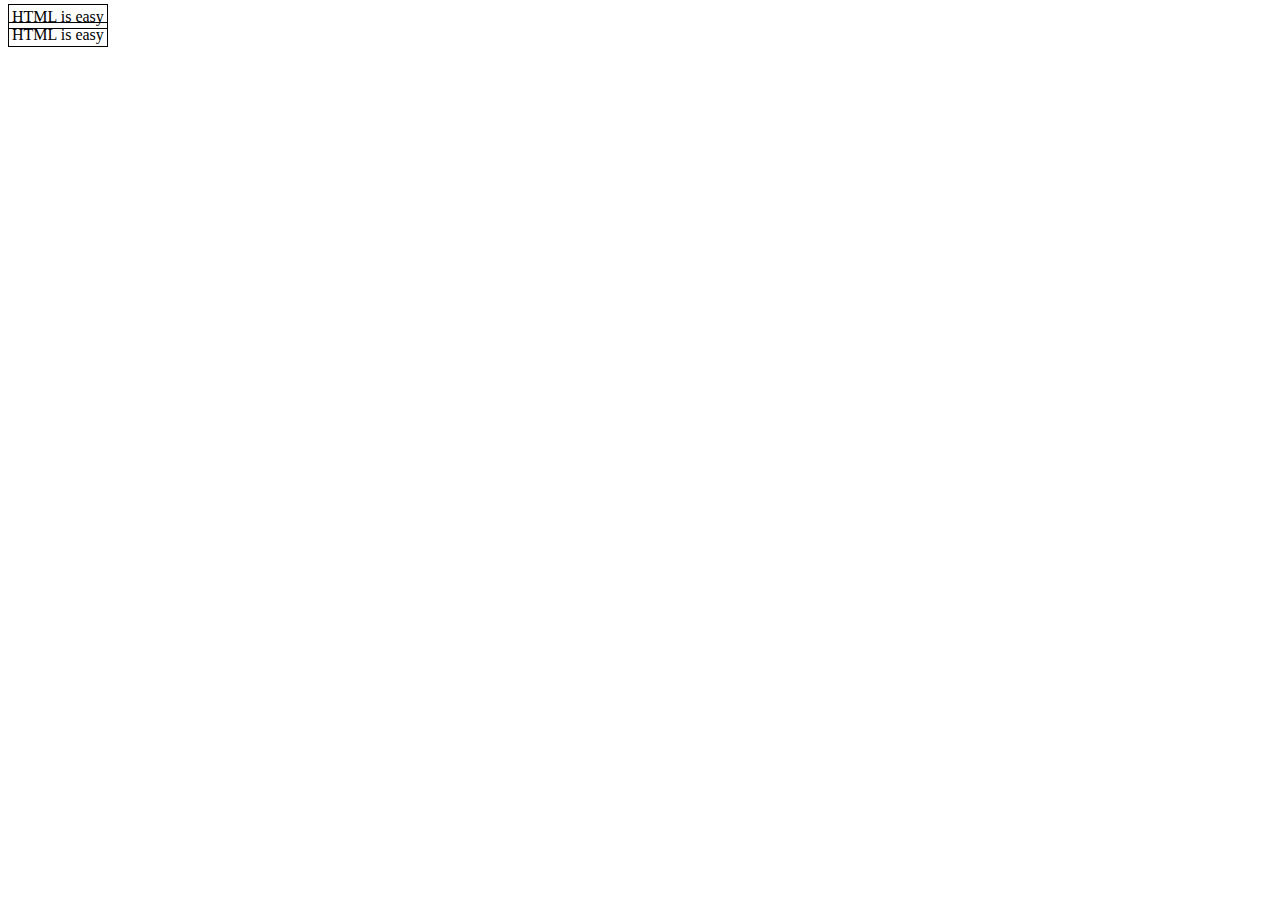
<file: 1/p01/Ch1/01.html>
<!DOCTYPE html PUBLIC "-//W3C//DTD XHTML 1.0 Transitional//EN" "http://www.w3.org/TR/xhtml1/DTD/xhtml1-transitional.dtd">
<html xmlns="http://www.w3.org/1999/xhtml">
<head>
<meta http-equiv="Content-Type" content="text/html; charset=utf-8" />
<title>Example 01</title>
<link rel="stylesheet" type="text/css" href="css/01.css"/>
</head>

<body>
	<div class="div">HTML is easy</div>
    <br />
    <span class="span">HTML is easy</span>
</body>
</html>
</file>
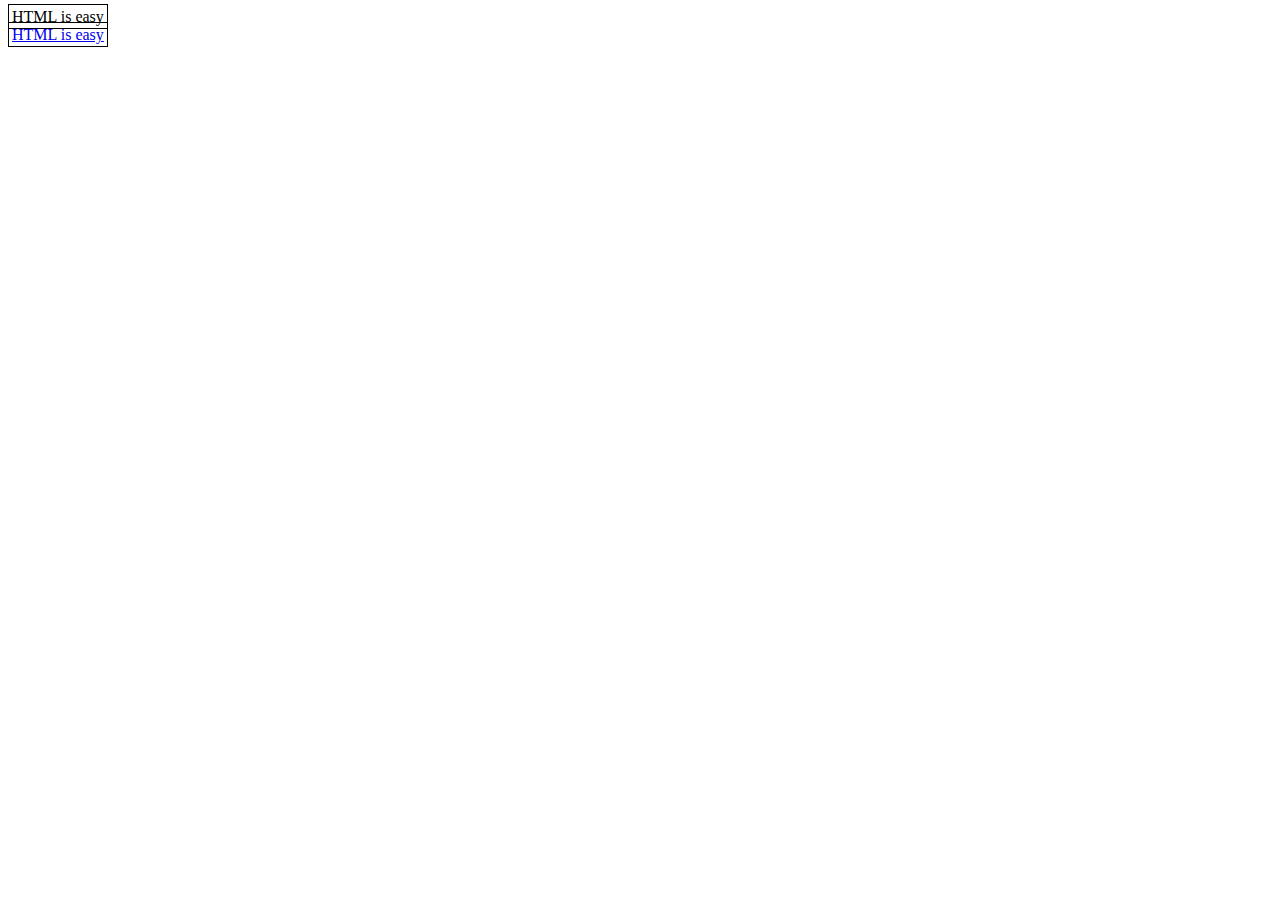
<file: 1/p01/Ch1/02.html>
<!DOCTYPE html PUBLIC "-//W3C//DTD XHTML 1.0 Transitional//EN" "http://www.w3.org/TR/xhtml1/DTD/xhtml1-transitional.dtd">
<html xmlns="http://www.w3.org/1999/xhtml">
<head>
<meta http-equiv="Content-Type" content="text/html; charset=utf-8" />
<title>Example 02</title>
<link rel="stylesheet" type="text/css" href="css/01.css"/>
</head>

<body>
	<p class="div">HTML is easy</p>
    <br />
    <a href="#" class="span">HTML is easy</a>
</body>
</html>
</file>
<file: html-css/TheBand/assets/CSS/reponsive.css>
@media (max-width: 740px) {

    .s-full-width {
        width: 100% !important;
    }

    .s-col-ful {
        width: 100% !important;
    }

    .s-mt-8 {
        margin-top: 8px !important;
    }

    #header {
        overflow: hidden;
    }

    #header .mobile-menu-btn {
        display: block;
    }

    #header .search-btn {
        display: none;
    }

    #nav {
        display: block;
    }

    #nav>li {
        display: block;
    }

    #nav li a {
        padding: 1px 24px;
    }
    
    #nav > li:first-child {
        display: inline-block;
    }
    

    #nav .subnav {
        position: initial;
        background-color: #333;
    }

    #nav .subnav a {
        color: #fff;
        padding: 5px 41px;
    }


    #content .member-img {
        width: 60%;

    }

    .contact-form {
        margin-bottom: 32px;
        margin-top: 16px;
    }

}


/* tablet & mobile */

@media (max-width: 1023px) {
    .btn {
        padding: 15px 16px;
    }

    .contact-form .form-control {
        padding: 15px;
    }

    #footer .socials-list {
        font-size: 48px;
    }

    #footer .socials-list a{
        margin: 0 8px;
    }

    #footer .copyright {
        padding: 12px 0px;
        display: inline-block;
    }



@media (min-width: 800px) {}

@media (min-width: 740px) and (max-width: 1023px) {
    .contact-info {
        line-height: 2;
    }
}
}
</file>
<file: html-css/TheBand/assets/fonts/themify-icons-font/themify-icons/themify-icons.css>
@font-face {
	font-family: 'themify';
	src:url('fonts/themify.eot?-fvbane');
	src:url('fonts/themify.eot?#iefix-fvbane') format('embedded-opentype'),
		url('fonts/themify.woff?-fvbane') format('woff'),
		url('fonts/themify.ttf?-fvbane') format('truetype'),
		url('fonts/themify.svg?-fvbane#themify') format('svg');
	font-weight: normal;
	font-style: normal;
}

[class^="ti-"], [class*=" ti-"] {
	font-family: 'themify';
	speak: none;
	font-style: normal;
	font-weight: normal;
	font-variant: normal;
	text-transform: none;
	line-height: 1;

	/* Better Font Rendering =========== */
	-webkit-font-smoothing: antialiased;
	-moz-osx-font-smoothing: grayscale;
}

.ti-wand:before {
	content: "\e600";
}
.ti-volume:before {
	content: "\e601";
}
.ti-user:before {
	content: "\e602";
}
.ti-unlock:before {
	content: "\e603";
}
.ti-unlink:before {
	content: "\e604";
}
.ti-trash:before {
	content: "\e605";
}
.ti-thought:before {
	content: "\e606";
}
.ti-target:before {
	content: "\e607";
}
.ti-tag:before {
	content: "\e608";
}
.ti-tablet:before {
	content: "\e609";
}
.ti-star:before {
	content: "\e60a";
}
.ti-spray:before {
	content: "\e60b";
}
.ti-signal:before {
	content: "\e60c";
}
.ti-shopping-cart:before {
	content: "\e60d";
}
.ti-shopping-cart-full:before {
	content: "\e60e";
}
.ti-settings:before {
	content: "\e60f";
}
.ti-search:before {
	content: "\e610";
}
.ti-zoom-in:before {
	content: "\e611";
}
.ti-zoom-out:before {
	content: "\e612";
}
.ti-cut:before {
	content: "\e613";
}
.ti-ruler:before {
	content: "\e614";
}
.ti-ruler-pencil:before {
	content: "\e615";
}
.ti-ruler-alt:before {
	content: "\e616";
}
.ti-bookmark:before {
	content: "\e617";
}
.ti-bookmark-alt:before {
	content: "\e618";
}
.ti-reload:before {
	content: "\e619";
}
.ti-plus:before {
	content: "\e61a";
}
.ti-pin:before {
	content: "\e61b";
}
.ti-pencil:before {
	content: "\e61c";
}
.ti-pencil-alt:before {
	content: "\e61d";
}
.ti-paint-roller:before {
	content: "\e61e";
}
.ti-paint-bucket:before {
	content: "\e61f";
}
.ti-na:before {
	content: "\e620";
}
.ti-mobile:before {
	content: "\e621";
}
.ti-minus:before {
	content: "\e622";
}
.ti-medall:before {
	content: "\e623";
}
.ti-medall-alt:before {
	content: "\e624";
}
.ti-marker:before {
	content: "\e625";
}
.ti-marker-alt:before {
	content: "\e626";
}
.ti-arrow-up:before {
	content: "\e627";
}
.ti-arrow-right:before {
	content: "\e628";
}
.ti-arrow-left:before {
	content: "\e629";
}
.ti-arrow-down:before {
	content: "\e62a";
}
.ti-lock:before {
	content: "\e62b";
}
.ti-location-arrow:before {
	content: "\e62c";
}
.ti-link:before {
	content: "\e62d";
}
.ti-layout:before {
	content: "\e62e";
}
.ti-layers:before {
	content: "\e62f";
}
.ti-layers-alt:before {
	content: "\e630";
}
.ti-key:before {
	content: "\e631";
}
.ti-import:before {
	content: "\e632";
}
.ti-image:before {
	content: "\e633";
}
.ti-heart:before {
	content: "\e634";
}
.ti-heart-broken:before {
	content: "\e635";
}
.ti-hand-stop:before {
	content: "\e636";
}
.ti-hand-open:before {
	content: "\e637";
}
.ti-hand-drag:before {
	content: "\e638";
}
.ti-folder:before {
	content: "\e639";
}
.ti-flag:before {
	content: "\e63a";
}
.ti-flag-alt:before {
	content: "\e63b";
}
.ti-flag-alt-2:before {
	content: "\e63c";
}
.ti-eye:before {
	content: "\e63d";
}
.ti-export:before {
	content: "\e63e";
}
.ti-exchange-vertical:before {
	content: "\e63f";
}
.ti-desktop:before {
	content: "\e640";
}
.ti-cup:before {
	content: "\e641";
}
.ti-crown:before {
	content: "\e642";
}
.ti-comments:before {
	content: "\e643";
}
.ti-comment:before {
	content: "\e644";
}
.ti-comment-alt:before {
	content: "\e645";
}
.ti-close:before {
	content: "\e646";
}
.ti-clip:before {
	content: "\e647";
}
.ti-angle-up:before {
	content: "\e648";
}
.ti-angle-right:before {
	content: "\e649";
}
.ti-angle-left:before {
	content: "\e64a";
}
.ti-angle-down:before {
	content: "\e64b";
}
.ti-check:before {
	content: "\e64c";
}
.ti-check-box:before {
	content: "\e64d";
}
.ti-camera:before {
	content: "\e64e";
}
.ti-announcement:before {
	content: "\e64f";
}
.ti-brush:before {
	content: "\e650";
}
.ti-briefcase:before {
	content: "\e651";
}
.ti-bolt:before {
	content: "\e652";
}
.ti-bolt-alt:before {
	content: "\e653";
}
.ti-blackboard:before {
	content: "\e654";
}
.ti-bag:before {
	content: "\e655";
}
.ti-move:before {
	content: "\e656";
}
.ti-arrows-vertical:before {
	content: "\e657";
}
.ti-arrows-horizontal:before {
	content: "\e658";
}
.ti-fullscreen:before {
	content: "\e659";
}
.ti-arrow-top-right:before {
	content: "\e65a";
}
.ti-arrow-top-left:before {
	content: "\e65b";
}
.ti-arrow-circle-up:before {
	content: "\e65c";
}
.ti-arrow-circle-right:before {
	content: "\e65d";
}
.ti-arrow-circle-left:before {
	content: "\e65e";
}
.ti-arrow-circle-down:before {
	content: "\e65f";
}
.ti-angle-double-up:before {
	content: "\e660";
}
.ti-angle-double-right:before {
	content: "\e661";
}
.ti-angle-double-left:before {
	content: "\e662";
}
.ti-angle-double-down:before {
	content: "\e663";
}
.ti-zip:before {
	content: "\e664";
}
.ti-world:before {
	content: "\e665";
}
.ti-wheelchair:before {
	content: "\e666";
}
.ti-view-list:before {
	content: "\e667";
}
.ti-view-list-alt:before {
	content: "\e668";
}
.ti-view-grid:before {
	content: "\e669";
}
.ti-uppercase:before {
	content: "\e66a";
}
.ti-upload:before {
	content: "\e66b";
}
.ti-underline:before {
	content: "\e66c";
}
.ti-truck:before {
	content: "\e66d";
}
.ti-timer:before {
	content: "\e66e";
}
.ti-ticket:before {
	content: "\e66f";
}
.ti-thumb-up:before {
	content: "\e670";
}
.ti-thumb-down:before {
	content: "\e671";
}
.ti-text:before {
	content: "\e672";
}
.ti-stats-up:before {
	content: "\e673";
}
.ti-stats-down:before {
	content: "\e674";
}
.ti-split-v:before {
	content: "\e675";
}
.ti-split-h:before {
	content: "\e676";
}
.ti-smallcap:before {
	content: "\e677";
}
.ti-shine:before {
	content: "\e678";
}
.ti-shift-right:before {
	content: "\e679";
}
.ti-shift-left:before {
	content: "\e67a";
}
.ti-shield:before {
	content: "\e67b";
}
.ti-notepad:before {
	content: "\e67c";
}
.ti-server:before {
	content: "\e67d";
}
.ti-quote-right:before {
	content: "\e67e";
}
.ti-quote-left:before {
	content: "\e67f";
}
.ti-pulse:before {
	content: "\e680";
}
.ti-printer:before {
	content: "\e681";
}
.ti-power-off:before {
	content: "\e682";
}
.ti-plug:before {
	content: "\e683";
}
.ti-pie-chart:before {
	content: "\e684";
}
.ti-paragraph:before {
	content: "\e685";
}
.ti-panel:before {
	content: "\e686";
}
.ti-package:before {
	content: "\e687";
}
.ti-music:before {
	content: "\e688";
}
.ti-music-alt:before {
	content: "\e689";
}
.ti-mouse:before {
	content: "\e68a";
}
.ti-mouse-alt:before {
	content: "\e68b";
}
.ti-money:before {
	content: "\e68c";
}
.ti-microphone:before {
	content: "\e68d";
}
.ti-menu:before {
	content: "\e68e";
}
.ti-menu-alt:before {
	content: "\e68f";
}
.ti-map:before {
	content: "\e690";
}
.ti-map-alt:before {
	content: "\e691";
}
.ti-loop:before {
	content: "\e692";
}
.ti-location-pin:before {
	content: "\e693";
}
.ti-list:before {
	content: "\e694";
}
.ti-light-bulb:before {
	content: "\e695";
}
.ti-Italic:before {
	content: "\e696";
}
.ti-info:before {
	content: "\e697";
}
.ti-infinite:before {
	content: "\e698";
}
.ti-id-badge:before {
	content: "\e699";
}
.ti-hummer:before {
	content: "\e69a";
}
.ti-home:before {
	content: "\e69b";
}
.ti-help:before {
	content: "\e69c";
}
.ti-headphone:before {
	content: "\e69d";
}
.ti-harddrives:before {
	content: "\e69e";
}
.ti-harddrive:before {
	content: "\e69f";
}
.ti-gift:before {
	content: "\e6a0";
}
.ti-game:before {
	content: "\e6a1";
}
.ti-filter:before {
	content: "\e6a2";
}
.ti-files:before {
	content: "\e6a3";
}
.ti-file:before {
	content: "\e6a4";
}
.ti-eraser:before {
	content: "\e6a5";
}
.ti-envelope:before {
	content: "\e6a6";
}
.ti-download:before {
	content: "\e6a7";
}
.ti-direction:before {
	content: "\e6a8";
}
.ti-direction-alt:before {
	content: "\e6a9";
}
.ti-dashboard:before {
	content: "\e6aa";
}
.ti-control-stop:before {
	content: "\e6ab";
}
.ti-control-shuffle:before {
	content: "\e6ac";
}
.ti-control-play:before {
	content: "\e6ad";
}
.ti-control-pause:before {
	content: "\e6ae";
}
.ti-control-forward:before {
	content: "\e6af";
}
.ti-control-backward:before {
	content: "\e6b0";
}
.ti-cloud:before {
	content: "\e6b1";
}
.ti-cloud-up:before {
	content: "\e6b2";
}
.ti-cloud-down:before {
	content: "\e6b3";
}
.ti-clipboard:before {
	content: "\e6b4";
}
.ti-car:before {
	content: "\e6b5";
}
.ti-calendar:before {
	content: "\e6b6";
}
.ti-book:before {
	content: "\e6b7";
}
.ti-bell:before {
	content: "\e6b8";
}
.ti-basketball:before {
	content: "\e6b9";
}
.ti-bar-chart:before {
	content: "\e6ba";
}
.ti-bar-chart-alt:before {
	content: "\e6bb";
}
.ti-back-right:before {
	content: "\e6bc";
}
.ti-back-left:before {
	content: "\e6bd";
}
.ti-arrows-corner:before {
	content: "\e6be";
}
.ti-archive:before {
	content: "\e6bf";
}
.ti-anchor:before {
	content: "\e6c0";
}
.ti-align-right:before {
	content: "\e6c1";
}
.ti-align-left:before {
	content: "\e6c2";
}
.ti-align-justify:before {
	content: "\e6c3";
}
.ti-align-center:before {
	content: "\e6c4";
}
.ti-alert:before {
	content: "\e6c5";
}
.ti-alarm-clock:before {
	content: "\e6c6";
}
.ti-agenda:before {
	content: "\e6c7";
}
.ti-write:before {
	content: "\e6c8";
}
.ti-window:before {
	content: "\e6c9";
}
.ti-widgetized:before {
	content: "\e6ca";
}
.ti-widget:before {
	content: "\e6cb";
}
.ti-widget-alt:before {
	content: "\e6cc";
}
.ti-wallet:before {
	content: "\e6cd";
}
.ti-video-clapper:before {
	content: "\e6ce";
}
.ti-video-camera:before {
	content: "\e6cf";
}
.ti-vector:before {
	content: "\e6d0";
}
.ti-themify-logo:before {
	content: "\e6d1";
}
.ti-themify-favicon:before {
	content: "\e6d2";
}
.ti-themify-favicon-alt:before {
	content: "\e6d3";
}
.ti-support:before {
	content: "\e6d4";
}
.ti-stamp:before {
	content: "\e6d5";
}
.ti-split-v-alt:before {
	content: "\e6d6";
}
.ti-slice:before {
	content: "\e6d7";
}
.ti-shortcode:before {
	content: "\e6d8";
}
.ti-shift-right-alt:before {
	content: "\e6d9";
}
.ti-shift-left-alt:before {
	content: "\e6da";
}
.ti-ruler-alt-2:before {
	content: "\e6db";
}
.ti-receipt:before {
	content: "\e6dc";
}
.ti-pin2:before {
	content: "\e6dd";
}
.ti-pin-alt:before {
	content: "\e6de";
}
.ti-pencil-alt2:before {
	content: "\e6df";
}
.ti-palette:before {
	content: "\e6e0";
}
.ti-more:before {
	content: "\e6e1";
}
.ti-more-alt:before {
	content: "\e6e2";
}
.ti-microphone-alt:before {
	content: "\e6e3";
}
.ti-magnet:before {
	content: "\e6e4";
}
.ti-line-double:before {
	content: "\e6e5";
}
.ti-line-dotted:before {
	content: "\e6e6";
}
.ti-line-dashed:before {
	content: "\e6e7";
}
.ti-layout-width-full:before {
	content: "\e6e8";
}
.ti-layout-width-default:before {
	content: "\e6e9";
}
.ti-layout-width-default-alt:before {
	content: "\e6ea";
}
.ti-layout-tab:before {
	content: "\e6eb";
}
.ti-layout-tab-window:before {
	content: "\e6ec";
}
.ti-layout-tab-v:before {
	content: "\e6ed";
}
.ti-layout-tab-min:before {
	content: "\e6ee";
}
.ti-layout-slider:before {
	content: "\e6ef";
}
.ti-layout-slider-alt:before {
	content: "\e6f0";
}
.ti-layout-sidebar-right:before {
	content: "\e6f1";
}
.ti-layout-sidebar-none:before {
	content: "\e6f2";
}
.ti-layout-sidebar-left:before {
	content: "\e6f3";
}
.ti-layout-placeholder:before {
	content: "\e6f4";
}
.ti-layout-menu:before {
	content: "\e6f5";
}
.ti-layout-menu-v:before {
	content: "\e6f6";
}
.ti-layout-menu-separated:before {
	content: "\e6f7";
}
.ti-layout-menu-full:before {
	content: "\e6f8";
}
.ti-layout-media-right-alt:before {
	content: "\e6f9";
}
.ti-layout-media-right:before {
	content: "\e6fa";
}
.ti-layout-media-overlay:before {
	content: "\e6fb";
}
.ti-layout-media-overlay-alt:before {
	content: "\e6fc";
}
.ti-layout-media-overlay-alt-2:before {
	content: "\e6fd";
}
.ti-layout-media-left-alt:before {
	content: "\e6fe";
}
.ti-layout-media-left:before {
	content: "\e6ff";
}
.ti-layout-media-center-alt:before {
	content: "\e700";
}
.ti-layout-media-center:before {
	content: "\e701";
}
.ti-layout-list-thumb:before {
	content: "\e702";
}
.ti-layout-list-thumb-alt:before {
	content: "\e703";
}
.ti-layout-list-post:before {
	content: "\e704";
}
.ti-layout-list-large-image:before {
	content: "\e705";
}
.ti-layout-line-solid:before {
	content: "\e706";
}
.ti-layout-grid4:before {
	content: "\e707";
}
.ti-layout-grid3:before {
	content: "\e708";
}
.ti-layout-grid2:before {
	content: "\e709";
}
.ti-layout-grid2-thumb:before {
	content: "\e70a";
}
.ti-layout-cta-right:before {
	content: "\e70b";
}
.ti-layout-cta-left:before {
	content: "\e70c";
}
.ti-layout-cta-center:before {
	content: "\e70d";
}
.ti-layout-cta-btn-right:before {
	content: "\e70e";
}
.ti-layout-cta-btn-left:before {
	content: "\e70f";
}
.ti-layout-column4:before {
	content: "\e710";
}
.ti-layout-column3:before {
	content: "\e711";
}
.ti-layout-column2:before {
	content: "\e712";
}
.ti-layout-accordion-separated:before {
	content: "\e713";
}
.ti-layout-accordion-merged:before {
	content: "\e714";
}
.ti-layout-accordion-list:before {
	content: "\e715";
}
.ti-ink-pen:before {
	content: "\e716";
}
.ti-info-alt:before {
	content: "\e717";
}
.ti-help-alt:before {
	content: "\e718";
}
.ti-headphone-alt:before {
	content: "\e719";
}
.ti-hand-point-up:before {
	content: "\e71a";
}
.ti-hand-point-right:before {
	content: "\e71b";
}
.ti-hand-point-left:before {
	content: "\e71c";
}
.ti-hand-point-down:before {
	content: "\e71d";
}
.ti-gallery:before {
	content: "\e71e";
}
.ti-face-smile:before {
	content: "\e71f";
}
.ti-face-sad:before {
	content: "\e720";
}
.ti-credit-card:before {
	content: "\e721";
}
.ti-control-skip-forward:before {
	content: "\e722";
}
.ti-control-skip-backward:before {
	content: "\e723";
}
.ti-control-record:before {
	content: "\e724";
}
.ti-control-eject:before {
	content: "\e725";
}
.ti-comments-smiley:before {
	content: "\e726";
}
.ti-brush-alt:before {
	content: "\e727";
}
.ti-youtube:before {
	content: "\e728";
}
.ti-vimeo:before {
	content: "\e729";
}
.ti-twitter:before {
	content: "\e72a";
}
.ti-time:before {
	content: "\e72b";
}
.ti-tumblr:before {
	content: "\e72c";
}
.ti-skype:before {
	content: "\e72d";
}
.ti-share:before {
	content: "\e72e";
}
.ti-share-alt:before {
	content: "\e72f";
}
.ti-rocket:before {
	content: "\e730";
}
.ti-pinterest:before {
	content: "\e731";
}
.ti-new-window:before {
	content: "\e732";
}
.ti-microsoft:before {
	content: "\e733";
}
.ti-list-ol:before {
	content: "\e734";
}
.ti-linkedin:before {
	content: "\e735";
}
.ti-layout-sidebar-2:before {
	content: "\e736";
}
.ti-layout-grid4-alt:before {
	content: "\e737";
}
.ti-layout-grid3-alt:before {
	content: "\e738";
}
.ti-layout-grid2-alt:before {
	content: "\e739";
}
.ti-layout-column4-alt:before {
	content: "\e73a";
}
.ti-layout-column3-alt:before {
	content: "\e73b";
}
.ti-layout-column2-alt:before {
	content: "\e73c";
}
.ti-instagram:before {
	content: "\e73d";
}
.ti-google:before {
	content: "\e73e";
}
.ti-github:before {
	content: "\e73f";
}
.ti-flickr:before {
	content: "\e740";
}
.ti-facebook:before {
	content: "\e741";
}
.ti-dropbox:before {
	content: "\e742";
}
.ti-dribbble:before {
	content: "\e743";
}
.ti-apple:before {
	content: "\e744";
}
.ti-android:before {
	content: "\e745";
}
.ti-save:before {
	content: "\e746";
}
.ti-save-alt:before {
	content: "\e747";
}
.ti-yahoo:before {
	content: "\e748";
}
.ti-wordpress:before {
	content: "\e749";
}
.ti-vimeo-alt:before {
	content: "\e74a";
}
.ti-twitter-alt:before {
	content: "\e74b";
}
.ti-tumblr-alt:before {
	content: "\e74c";
}
.ti-trello:before {
	content: "\e74d";
}
.ti-stack-overflow:before {
	content: "\e74e";
}
.ti-soundcloud:before {
	content: "\e74f";
}
.ti-sharethis:before {
	content: "\e750";
}
.ti-sharethis-alt:before {
	content: "\e751";
}
.ti-reddit:before {
	content: "\e752";
}
.ti-pinterest-alt:before {
	content: "\e753";
}
.ti-microsoft-alt:before {
	content: "\e754";
}
.ti-linux:before {
	content: "\e755";
}
.ti-jsfiddle:before {
	content: "\e756";
}
.ti-joomla:before {
	content: "\e757";
}
.ti-html5:before {
	content: "\e758";
}
.ti-flickr-alt:before {
	content: "\e759";
}
.ti-email:before {
	content: "\e75a";
}
.ti-drupal:before {
	content: "\e75b";
}
.ti-dropbox-alt:before {
	content: "\e75c";
}
.ti-css3:before {
	content: "\e75d";
}
.ti-rss:before {
	content: "\e75e";
}
.ti-rss-alt:before {
	content: "\e75f";
}
</file>
<file: html-css/TheBand/assets/fonts/themify-icons-font/themify-icons/demo-files/demo.css>
body {
	font: normal 1em/1.5em Arial, Helvetica, sans-serif;
	max-width: 90%;
	margin: 30px auto 0;
}
h1, h3 {
	font-weight: normal;
}
h3 {
	font-size: 1.4;
	text-transform: uppercase;
	letter-spacing: 1px;
}

.icon-section {
	margin: 0 0 3em;
	clear: both;
	overflow: hidden;
}
.icon-container {
	width: 240px; 
	padding: .7em 0;
	float: left; 
	position: relative;
	text-align: left;
}
.icon-container [class^="ti-"], 
.icon-container [class*=" ti-"] {
	color: #000;
	position: absolute;
	margin-top: 3px;
	transition: .3s;
}
.icon-container:hover [class^="ti-"],
.icon-container:hover [class*=" ti-"] {
	font-size: 2.2em;
	margin-top: -5px;
}
.icon-container:hover .icon-name {
	color: #000;
}
.icon-name {
	color: #aaa;
	margin-left: 35px;
	font-size: .8em;
	transition: .3s;
}
.icon-container:hover .icon-name {
	margin-left: 45px;
}
</file>
<file: html-css/TheBand/assets/fonts/themify-icons-font/themify-icons/ie7/ie7.css>
.ti-wand {
	*zoom: expression(this.runtimeStyle['zoom'] = '1', this.innerHTML = '&#xe600;');
}
.ti-volume {
	*zoom: expression(this.runtimeStyle['zoom'] = '1', this.innerHTML = '&#xe601;');
}
.ti-user {
	*zoom: expression(this.runtimeStyle['zoom'] = '1', this.innerHTML = '&#xe602;');
}
.ti-unlock {
	*zoom: expression(this.runtimeStyle['zoom'] = '1', this.innerHTML = '&#xe603;');
}
.ti-unlink {
	*zoom: expression(this.runtimeStyle['zoom'] = '1', this.innerHTML = '&#xe604;');
}
.ti-trash {
	*zoom: expression(this.runtimeStyle['zoom'] = '1', this.innerHTML = '&#xe605;');
}
.ti-thought {
	*zoom: expression(this.runtimeStyle['zoom'] = '1', this.innerHTML = '&#xe606;');
}
.ti-target {
	*zoom: expression(this.runtimeStyle['zoom'] = '1', this.innerHTML = '&#xe607;');
}
.ti-tag {
	*zoom: expression(this.runtimeStyle['zoom'] = '1', this.innerHTML = '&#xe608;');
}
.ti-tablet {
	*zoom: expression(this.runtimeStyle['zoom'] = '1', this.innerHTML = '&#xe609;');
}
.ti-star {
	*zoom: expression(this.runtimeStyle['zoom'] = '1', this.innerHTML = '&#xe60a;');
}
.ti-spray {
	*zoom: expression(this.runtimeStyle['zoom'] = '1', this.innerHTML = '&#xe60b;');
}
.ti-signal {
	*zoom: expression(this.runtimeStyle['zoom'] = '1', this.innerHTML = '&#xe60c;');
}
.ti-shopping-cart {
	*zoom: expression(this.runtimeStyle['zoom'] = '1', this.innerHTML = '&#xe60d;');
}
.ti-shopping-cart-full {
	*zoom: expression(this.runtimeStyle['zoom'] = '1', this.innerHTML = '&#xe60e;');
}
.ti-settings {
	*zoom: expression(this.runtimeStyle['zoom'] = '1', this.innerHTML = '&#xe60f;');
}
.ti-search {
	*zoom: expression(this.runtimeStyle['zoom'] = '1', this.innerHTML = '&#xe610;');
}
.ti-zoom-in {
	*zoom: expression(this.runtimeStyle['zoom'] = '1', this.innerHTML = '&#xe611;');
}
.ti-zoom-out {
	*zoom: expression(this.runtimeStyle['zoom'] = '1', this.innerHTML = '&#xe612;');
}
.ti-cut {
	*zoom: expression(this.runtimeStyle['zoom'] = '1', this.innerHTML = '&#xe613;');
}
.ti-ruler {
	*zoom: expression(this.runtimeStyle['zoom'] = '1', this.innerHTML = '&#xe614;');
}
.ti-ruler-pencil {
	*zoom: expression(this.runtimeStyle['zoom'] = '1', this.innerHTML = '&#xe615;');
}
.ti-ruler-alt {
	*zoom: expression(this.runtimeStyle['zoom'] = '1', this.innerHTML = '&#xe616;');
}
.ti-bookmark {
	*zoom: expression(this.runtimeStyle['zoom'] = '1', this.innerHTML = '&#xe617;');
}
.ti-bookmark-alt {
	*zoom: expression(this.runtimeStyle['zoom'] = '1', this.innerHTML = '&#xe618;');
}
.ti-reload {
	*zoom: expression(this.runtimeStyle['zoom'] = '1', this.innerHTML = '&#xe619;');
}
.ti-plus {
	*zoom: expression(this.runtimeStyle['zoom'] = '1', this.innerHTML = '&#xe61a;');
}
.ti-pin {
	*zoom: expression(this.runtimeStyle['zoom'] = '1', this.innerHTML = '&#xe61b;');
}
.ti-pencil {
	*zoom: expression(this.runtimeStyle['zoom'] = '1', this.innerHTML = '&#xe61c;');
}
.ti-pencil-alt {
	*zoom: expression(this.runtimeStyle['zoom'] = '1', this.innerHTML = '&#xe61d;');
}
.ti-paint-roller {
	*zoom: expression(this.runtimeStyle['zoom'] = '1', this.innerHTML = '&#xe61e;');
}
.ti-paint-bucket {
	*zoom: expression(this.runtimeStyle['zoom'] = '1', this.innerHTML = '&#xe61f;');
}
.ti-na {
	*zoom: expression(this.runtimeStyle['zoom'] = '1', this.innerHTML = '&#xe620;');
}
.ti-mobile {
	*zoom: expression(this.runtimeStyle['zoom'] = '1', this.innerHTML = '&#xe621;');
}
.ti-minus {
	*zoom: expression(this.runtimeStyle['zoom'] = '1', this.innerHTML = '&#xe622;');
}
.ti-medall {
	*zoom: expression(this.runtimeStyle['zoom'] = '1', this.innerHTML = '&#xe623;');
}
.ti-medall-alt {
	*zoom: expression(this.runtimeStyle['zoom'] = '1', this.innerHTML = '&#xe624;');
}
.ti-marker {
	*zoom: expression(this.runtimeStyle['zoom'] = '1', this.innerHTML = '&#xe625;');
}
.ti-marker-alt {
	*zoom: expression(this.runtimeStyle['zoom'] = '1', this.innerHTML = '&#xe626;');
}
.ti-arrow-up {
	*zoom: expression(this.runtimeStyle['zoom'] = '1', this.innerHTML = '&#xe627;');
}
.ti-arrow-right {
	*zoom: expression(this.runtimeStyle['zoom'] = '1', this.innerHTML = '&#xe628;');
}
.ti-arrow-left {
	*zoom: expression(this.runtimeStyle['zoom'] = '1', this.innerHTML = '&#xe629;');
}
.ti-arrow-down {
	*zoom: expression(this.runtimeStyle['zoom'] = '1', this.innerHTML = '&#xe62a;');
}
.ti-lock {
	*zoom: expression(this.runtimeStyle['zoom'] = '1', this.innerHTML = '&#xe62b;');
}
.ti-location-arrow {
	*zoom: expression(this.runtimeStyle['zoom'] = '1', this.innerHTML = '&#xe62c;');
}
.ti-link {
	*zoom: expression(this.runtimeStyle['zoom'] = '1', this.innerHTML = '&#xe62d;');
}
.ti-layout {
	*zoom: expression(this.runtimeStyle['zoom'] = '1', this.innerHTML = '&#xe62e;');
}
.ti-layers {
	*zoom: expression(this.runtimeStyle['zoom'] = '1', this.innerHTML = '&#xe62f;');
}
.ti-layers-alt {
	*zoom: expression(this.runtimeStyle['zoom'] = '1', this.innerHTML = '&#xe630;');
}
.ti-key {
	*zoom: expression(this.runtimeStyle['zoom'] = '1', this.innerHTML = '&#xe631;');
}
.ti-import {
	*zoom: expression(this.runtimeStyle['zoom'] = '1', this.innerHTML = '&#xe632;');
}
.ti-image {
	*zoom: expression(this.runtimeStyle['zoom'] = '1', this.innerHTML = '&#xe633;');
}
.ti-heart {
	*zoom: expression(this.runtimeStyle['zoom'] = '1', this.innerHTML = '&#xe634;');
}
.ti-heart-broken {
	*zoom: expression(this.runtimeStyle['zoom'] = '1', this.innerHTML = '&#xe635;');
}
.ti-hand-stop {
	*zoom: expression(this.runtimeStyle['zoom'] = '1', this.innerHTML = '&#xe636;');
}
.ti-hand-open {
	*zoom: expression(this.runtimeStyle['zoom'] = '1', this.innerHTML = '&#xe637;');
}
.ti-hand-drag {
	*zoom: expression(this.runtimeStyle['zoom'] = '1', this.innerHTML = '&#xe638;');
}
.ti-folder {
	*zoom: expression(this.runtimeStyle['zoom'] = '1', this.innerHTML = '&#xe639;');
}
.ti-flag {
	*zoom: expression(this.runtimeStyle['zoom'] = '1', this.innerHTML = '&#xe63a;');
}
.ti-flag-alt {
	*zoom: expression(this.runtimeStyle['zoom'] = '1', this.innerHTML = '&#xe63b;');
}
.ti-flag-alt-2 {
	*zoom: expression(this.runtimeStyle['zoom'] = '1', this.innerHTML = '&#xe63c;');
}
.ti-eye {
	*zoom: expression(this.runtimeStyle['zoom'] = '1', this.innerHTML = '&#xe63d;');
}
.ti-export {
	*zoom: expression(this.runtimeStyle['zoom'] = '1', this.innerHTML = '&#xe63e;');
}
.ti-exchange-vertical {
	*zoom: expression(this.runtimeStyle['zoom'] = '1', this.innerHTML = '&#xe63f;');
}
.ti-desktop {
	*zoom: expression(this.runtimeStyle['zoom'] = '1', this.innerHTML = '&#xe640;');
}
.ti-cup {
	*zoom: expression(this.runtimeStyle['zoom'] = '1', this.innerHTML = '&#xe641;');
}
.ti-crown {
	*zoom: expression(this.runtimeStyle['zoom'] = '1', this.innerHTML = '&#xe642;');
}
.ti-comments {
	*zoom: expression(this.runtimeStyle['zoom'] = '1', this.innerHTML = '&#xe643;');
}
.ti-comment {
	*zoom: expression(this.runtimeStyle['zoom'] = '1', this.innerHTML = '&#xe644;');
}
.ti-comment-alt {
	*zoom: expression(this.runtimeStyle['zoom'] = '1', this.innerHTML = '&#xe645;');
}
.ti-close {
	*zoom: expression(this.runtimeStyle['zoom'] = '1', this.innerHTML = '&#xe646;');
}
.ti-clip {
	*zoom: expression(this.runtimeStyle['zoom'] = '1', this.innerHTML = '&#xe647;');
}
.ti-angle-up {
	*zoom: expression(this.runtimeStyle['zoom'] = '1', this.innerHTML = '&#xe648;');
}
.ti-angle-right {
	*zoom: expression(this.runtimeStyle['zoom'] = '1', this.innerHTML = '&#xe649;');
}
.ti-angle-left {
	*zoom: expression(this.runtimeStyle['zoom'] = '1', this.innerHTML = '&#xe64a;');
}
.ti-angle-down {
	*zoom: expression(this.runtimeStyle['zoom'] = '1', this.innerHTML = '&#xe64b;');
}
.ti-check {
	*zoom: expression(this.runtimeStyle['zoom'] = '1', this.innerHTML = '&#xe64c;');
}
.ti-check-box {
	*zoom: expression(this.runtimeStyle['zoom'] = '1', this.innerHTML = '&#xe64d;');
}
.ti-camera {
	*zoom: expression(this.runtimeStyle['zoom'] = '1', this.innerHTML = '&#xe64e;');
}
.ti-announcement {
	*zoom: expression(this.runtimeStyle['zoom'] = '1', this.innerHTML = '&#xe64f;');
}
.ti-brush {
	*zoom: expression(this.runtimeStyle['zoom'] = '1', this.innerHTML = '&#xe650;');
}
.ti-briefcase {
	*zoom: expression(this.runtimeStyle['zoom'] = '1', this.innerHTML = '&#xe651;');
}
.ti-bolt {
	*zoom: expression(this.runtimeStyle['zoom'] = '1', this.innerHTML = '&#xe652;');
}
.ti-bolt-alt {
	*zoom: expression(this.runtimeStyle['zoom'] = '1', this.innerHTML = '&#xe653;');
}
.ti-blackboard {
	*zoom: expression(this.runtimeStyle['zoom'] = '1', this.innerHTML = '&#xe654;');
}
.ti-bag {
	*zoom: expression(this.runtimeStyle['zoom'] = '1', this.innerHTML = '&#xe655;');
}
.ti-move {
	*zoom: expression(this.runtimeStyle['zoom'] = '1', this.innerHTML = '&#xe656;');
}
.ti-arrows-vertical {
	*zoom: expression(this.runtimeStyle['zoom'] = '1', this.innerHTML = '&#xe657;');
}
.ti-arrows-horizontal {
	*zoom: expression(this.runtimeStyle['zoom'] = '1', this.innerHTML = '&#xe658;');
}
.ti-fullscreen {
	*zoom: expression(this.runtimeStyle['zoom'] = '1', this.innerHTML = '&#xe659;');
}
.ti-arrow-top-right {
	*zoom: expression(this.runtimeStyle['zoom'] = '1', this.innerHTML = '&#xe65a;');
}
.ti-arrow-top-left {
	*zoom: expression(this.runtimeStyle['zoom'] = '1', this.innerHTML = '&#xe65b;');
}
.ti-arrow-circle-up {
	*zoom: expression(this.runtimeStyle['zoom'] = '1', this.innerHTML = '&#xe65c;');
}
.ti-arrow-circle-right {
	*zoom: expression(this.runtimeStyle['zoom'] = '1', this.innerHTML = '&#xe65d;');
}
.ti-arrow-circle-left {
	*zoom: expression(this.runtimeStyle['zoom'] = '1', this.innerHTML = '&#xe65e;');
}
.ti-arrow-circle-down {
	*zoom: expression(this.runtimeStyle['zoom'] = '1', this.innerHTML = '&#xe65f;');
}
.ti-angle-double-up {
	*zoom: expression(this.runtimeStyle['zoom'] = '1', this.innerHTML = '&#xe660;');
}
.ti-angle-double-right {
	*zoom: expression(this.runtimeStyle['zoom'] = '1', this.innerHTML = '&#xe661;');
}
.ti-angle-double-left {
	*zoom: expression(this.runtimeStyle['zoom'] = '1', this.innerHTML = '&#xe662;');
}
.ti-angle-double-down {
	*zoom: expression(this.runtimeStyle['zoom'] = '1', this.innerHTML = '&#xe663;');
}
.ti-zip {
	*zoom: expression(this.runtimeStyle['zoom'] = '1', this.innerHTML = '&#xe664;');
}
.ti-world {
	*zoom: expression(this.runtimeStyle['zoom'] = '1', this.innerHTML = '&#xe665;');
}
.ti-wheelchair {
	*zoom: expression(this.runtimeStyle['zoom'] = '1', this.innerHTML = '&#xe666;');
}
.ti-view-list {
	*zoom: expression(this.runtimeStyle['zoom'] = '1', this.innerHTML = '&#xe667;');
}
.ti-view-list-alt {
	*zoom: expression(this.runtimeStyle['zoom'] = '1', this.innerHTML = '&#xe668;');
}
.ti-view-grid {
	*zoom: expression(this.runtimeStyle['zoom'] = '1', this.innerHTML = '&#xe669;');
}
.ti-uppercase {
	*zoom: expression(this.runtimeStyle['zoom'] = '1', this.innerHTML = '&#xe66a;');
}
.ti-upload {
	*zoom: expression(this.runtimeStyle['zoom'] = '1', this.innerHTML = '&#xe66b;');
}
.ti-underline {
	*zoom: expression(this.runtimeStyle['zoom'] = '1', this.innerHTML = '&#xe66c;');
}
.ti-truck {
	*zoom: expression(this.runtimeStyle['zoom'] = '1', this.innerHTML = '&#xe66d;');
}
.ti-timer {
	*zoom: expression(this.runtimeStyle['zoom'] = '1', this.innerHTML = '&#xe66e;');
}
.ti-ticket {
	*zoom: expression(this.runtimeStyle['zoom'] = '1', this.innerHTML = '&#xe66f;');
}
.ti-thumb-up {
	*zoom: expression(this.runtimeStyle['zoom'] = '1', this.innerHTML = '&#xe670;');
}
.ti-thumb-down {
	*zoom: expression(this.runtimeStyle['zoom'] = '1', this.innerHTML = '&#xe671;');
}
.ti-text {
	*zoom: expression(this.runtimeStyle['zoom'] = '1', this.innerHTML = '&#xe672;');
}
.ti-stats-up {
	*zoom: expression(this.runtimeStyle['zoom'] = '1', this.innerHTML = '&#xe673;');
}
.ti-stats-down {
	*zoom: expression(this.runtimeStyle['zoom'] = '1', this.innerHTML = '&#xe674;');
}
.ti-split-v {
	*zoom: expression(this.runtimeStyle['zoom'] = '1', this.innerHTML = '&#xe675;');
}
.ti-split-h {
	*zoom: expression(this.runtimeStyle['zoom'] = '1', this.innerHTML = '&#xe676;');
}
.ti-smallcap {
	*zoom: expression(this.runtimeStyle['zoom'] = '1', this.innerHTML = '&#xe677;');
}
.ti-shine {
	*zoom: expression(this.runtimeStyle['zoom'] = '1', this.innerHTML = '&#xe678;');
}
.ti-shift-right {
	*zoom: expression(this.runtimeStyle['zoom'] = '1', this.innerHTML = '&#xe679;');
}
.ti-shift-left {
	*zoom: expression(this.runtimeStyle['zoom'] = '1', this.innerHTML = '&#xe67a;');
}
.ti-shield {
	*zoom: expression(this.runtimeStyle['zoom'] = '1', this.innerHTML = '&#xe67b;');
}
.ti-notepad {
	*zoom: expression(this.runtimeStyle['zoom'] = '1', this.innerHTML = '&#xe67c;');
}
.ti-server {
	*zoom: expression(this.runtimeStyle['zoom'] = '1', this.innerHTML = '&#xe67d;');
}
.ti-quote-right {
	*zoom: expression(this.runtimeStyle['zoom'] = '1', this.innerHTML = '&#xe67e;');
}
.ti-quote-left {
	*zoom: expression(this.runtimeStyle['zoom'] = '1', this.innerHTML = '&#xe67f;');
}
.ti-pulse {
	*zoom: expression(this.runtimeStyle['zoom'] = '1', this.innerHTML = '&#xe680;');
}
.ti-printer {
	*zoom: expression(this.runtimeStyle['zoom'] = '1', this.innerHTML = '&#xe681;');
}
.ti-power-off {
	*zoom: expression(this.runtimeStyle['zoom'] = '1', this.innerHTML = '&#xe682;');
}
.ti-plug {
	*zoom: expression(this.runtimeStyle['zoom'] = '1', this.innerHTML = '&#xe683;');
}
.ti-pie-chart {
	*zoom: expression(this.runtimeStyle['zoom'] = '1', this.innerHTML = '&#xe684;');
}
.ti-paragraph {
	*zoom: expression(this.runtimeStyle['zoom'] = '1', this.innerHTML = '&#xe685;');
}
.ti-panel {
	*zoom: expression(this.runtimeStyle['zoom'] = '1', this.innerHTML = '&#xe686;');
}
.ti-package {
	*zoom: expression(this.runtimeStyle['zoom'] = '1', this.innerHTML = '&#xe687;');
}
.ti-music {
	*zoom: expression(this.runtimeStyle['zoom'] = '1', this.innerHTML = '&#xe688;');
}
.ti-music-alt {
	*zoom: expression(this.runtimeStyle['zoom'] = '1', this.innerHTML = '&#xe689;');
}
.ti-mouse {
	*zoom: expression(this.runtimeStyle['zoom'] = '1', this.innerHTML = '&#xe68a;');
}
.ti-mouse-alt {
	*zoom: expression(this.runtimeStyle['zoom'] = '1', this.innerHTML = '&#xe68b;');
}
.ti-money {
	*zoom: expression(this.runtimeStyle['zoom'] = '1', this.innerHTML = '&#xe68c;');
}
.ti-microphone {
	*zoom: expression(this.runtimeStyle['zoom'] = '1', this.innerHTML = '&#xe68d;');
}
.ti-menu {
	*zoom: expression(this.runtimeStyle['zoom'] = '1', this.innerHTML = '&#xe68e;');
}
.ti-menu-alt {
	*zoom: expression(this.runtimeStyle['zoom'] = '1', this.innerHTML = '&#xe68f;');
}
.ti-map {
	*zoom: expression(this.runtimeStyle['zoom'] = '1', this.innerHTML = '&#xe690;');
}
.ti-map-alt {
	*zoom: expression(this.runtimeStyle['zoom'] = '1', this.innerHTML = '&#xe691;');
}
.ti-loop {
	*zoom: expression(this.runtimeStyle['zoom'] = '1', this.innerHTML = '&#xe692;');
}
.ti-location-pin {
	*zoom: expression(this.runtimeStyle['zoom'] = '1', this.innerHTML = '&#xe693;');
}
.ti-list {
	*zoom: expression(this.runtimeStyle['zoom'] = '1', this.innerHTML = '&#xe694;');
}
.ti-light-bulb {
	*zoom: expression(this.runtimeStyle['zoom'] = '1', this.innerHTML = '&#xe695;');
}
.ti-Italic {
	*zoom: expression(this.runtimeStyle['zoom'] = '1', this.innerHTML = '&#xe696;');
}
.ti-info {
	*zoom: expression(this.runtimeStyle['zoom'] = '1', this.innerHTML = '&#xe697;');
}
.ti-infinite {
	*zoom: expression(this.runtimeStyle['zoom'] = '1', this.innerHTML = '&#xe698;');
}
.ti-id-badge {
	*zoom: expression(this.runtimeStyle['zoom'] = '1', this.innerHTML = '&#xe699;');
}
.ti-hummer {
	*zoom: expression(this.runtimeStyle['zoom'] = '1', this.innerHTML = '&#xe69a;');
}
.ti-home {
	*zoom: expression(this.runtimeStyle['zoom'] = '1', this.innerHTML = '&#xe69b;');
}
.ti-help {
	*zoom: expression(this.runtimeStyle['zoom'] = '1', this.innerHTML = '&#xe69c;');
}
.ti-headphone {
	*zoom: expression(this.runtimeStyle['zoom'] = '1', this.innerHTML = '&#xe69d;');
}
.ti-harddrives {
	*zoom: expression(this.runtimeStyle['zoom'] = '1', this.innerHTML = '&#xe69e;');
}
.ti-harddrive {
	*zoom: expression(this.runtimeStyle['zoom'] = '1', this.innerHTML = '&#xe69f;');
}
.ti-gift {
	*zoom: expression(this.runtimeStyle['zoom'] = '1', this.innerHTML = '&#xe6a0;');
}
.ti-game {
	*zoom: expression(this.runtimeStyle['zoom'] = '1', this.innerHTML = '&#xe6a1;');
}
.ti-filter {
	*zoom: expression(this.runtimeStyle['zoom'] = '1', this.innerHTML = '&#xe6a2;');
}
.ti-files {
	*zoom: expression(this.runtimeStyle['zoom'] = '1', this.innerHTML = '&#xe6a3;');
}
.ti-file {
	*zoom: expression(this.runtimeStyle['zoom'] = '1', this.innerHTML = '&#xe6a4;');
}
.ti-eraser {
	*zoom: expression(this.runtimeStyle['zoom'] = '1', this.innerHTML = '&#xe6a5;');
}
.ti-envelope {
	*zoom: expression(this.runtimeStyle['zoom'] = '1', this.innerHTML = '&#xe6a6;');
}
.ti-download {
	*zoom: expression(this.runtimeStyle['zoom'] = '1', this.innerHTML = '&#xe6a7;');
}
.ti-direction {
	*zoom: expression(this.runtimeStyle['zoom'] = '1', this.innerHTML = '&#xe6a8;');
}
.ti-direction-alt {
	*zoom: expression(this.runtimeStyle['zoom'] = '1', this.innerHTML = '&#xe6a9;');
}
.ti-dashboard {
	*zoom: expression(this.runtimeStyle['zoom'] = '1', this.innerHTML = '&#xe6aa;');
}
.ti-control-stop {
	*zoom: expression(this.runtimeStyle['zoom'] = '1', this.innerHTML = '&#xe6ab;');
}
.ti-control-shuffle {
	*zoom: expression(this.runtimeStyle['zoom'] = '1', this.innerHTML = '&#xe6ac;');
}
.ti-control-play {
	*zoom: expression(this.runtimeStyle['zoom'] = '1', this.innerHTML = '&#xe6ad;');
}
.ti-control-pause {
	*zoom: expression(this.runtimeStyle['zoom'] = '1', this.innerHTML = '&#xe6ae;');
}
.ti-control-forward {
	*zoom: expression(this.runtimeStyle['zoom'] = '1', this.innerHTML = '&#xe6af;');
}
.ti-control-backward {
	*zoom: expression(this.runtimeStyle['zoom'] = '1', this.innerHTML = '&#xe6b0;');
}
.ti-cloud {
	*zoom: expression(this.runtimeStyle['zoom'] = '1', this.innerHTML = '&#xe6b1;');
}
.ti-cloud-up {
	*zoom: expression(this.runtimeStyle['zoom'] = '1', this.innerHTML = '&#xe6b2;');
}
.ti-cloud-down {
	*zoom: expression(this.runtimeStyle['zoom'] = '1', this.innerHTML = '&#xe6b3;');
}
.ti-clipboard {
	*zoom: expression(this.runtimeStyle['zoom'] = '1', this.innerHTML = '&#xe6b4;');
}
.ti-car {
	*zoom: expression(this.runtimeStyle['zoom'] = '1', this.innerHTML = '&#xe6b5;');
}
.ti-calendar {
	*zoom: expression(this.runtimeStyle['zoom'] = '1', this.innerHTML = '&#xe6b6;');
}
.ti-book {
	*zoom: expression(this.runtimeStyle['zoom'] = '1', this.innerHTML = '&#xe6b7;');
}
.ti-bell {
	*zoom: expression(this.runtimeStyle['zoom'] = '1', this.innerHTML = '&#xe6b8;');
}
.ti-basketball {
	*zoom: expression(this.runtimeStyle['zoom'] = '1', this.innerHTML = '&#xe6b9;');
}
.ti-bar-chart {
	*zoom: expression(this.runtimeStyle['zoom'] = '1', this.innerHTML = '&#xe6ba;');
}
.ti-bar-chart-alt {
	*zoom: expression(this.runtimeStyle['zoom'] = '1', this.innerHTML = '&#xe6bb;');
}
.ti-back-right {
	*zoom: expression(this.runtimeStyle['zoom'] = '1', this.innerHTML = '&#xe6bc;');
}
.ti-back-left {
	*zoom: expression(this.runtimeStyle['zoom'] = '1', this.innerHTML = '&#xe6bd;');
}
.ti-arrows-corner {
	*zoom: expression(this.runtimeStyle['zoom'] = '1', this.innerHTML = '&#xe6be;');
}
.ti-archive {
	*zoom: expression(this.runtimeStyle['zoom'] = '1', this.innerHTML = '&#xe6bf;');
}
.ti-anchor {
	*zoom: expression(this.runtimeStyle['zoom'] = '1', this.innerHTML = '&#xe6c0;');
}
.ti-align-right {
	*zoom: expression(this.runtimeStyle['zoom'] = '1', this.innerHTML = '&#xe6c1;');
}
.ti-align-left {
	*zoom: expression(this.runtimeStyle['zoom'] = '1', this.innerHTML = '&#xe6c2;');
}
.ti-align-justify {
	*zoom: expression(this.runtimeStyle['zoom'] = '1', this.innerHTML = '&#xe6c3;');
}
.ti-align-center {
	*zoom: expression(this.runtimeStyle['zoom'] = '1', this.innerHTML = '&#xe6c4;');
}
.ti-alert {
	*zoom: expression(this.runtimeStyle['zoom'] = '1', this.innerHTML = '&#xe6c5;');
}
.ti-alarm-clock {
	*zoom: expression(this.runtimeStyle['zoom'] = '1', this.innerHTML = '&#xe6c6;');
}
.ti-agenda {
	*zoom: expression(this.runtimeStyle['zoom'] = '1', this.innerHTML = '&#xe6c7;');
}
.ti-write {
	*zoom: expression(this.runtimeStyle['zoom'] = '1', this.innerHTML = '&#xe6c8;');
}
.ti-window {
	*zoom: expression(this.runtimeStyle['zoom'] = '1', this.innerHTML = '&#xe6c9;');
}
.ti-widgetized {
	*zoom: expression(this.runtimeStyle['zoom'] = '1', this.innerHTML = '&#xe6ca;');
}
.ti-widget {
	*zoom: expression(this.runtimeStyle['zoom'] = '1', this.innerHTML = '&#xe6cb;');
}
.ti-widget-alt {
	*zoom: expression(this.runtimeStyle['zoom'] = '1', this.innerHTML = '&#xe6cc;');
}
.ti-wallet {
	*zoom: expression(this.runtimeStyle['zoom'] = '1', this.innerHTML = '&#xe6cd;');
}
.ti-video-clapper {
	*zoom: expression(this.runtimeStyle['zoom'] = '1', this.innerHTML = '&#xe6ce;');
}
.ti-video-camera {
	*zoom: expression(this.runtimeStyle['zoom'] = '1', this.innerHTML = '&#xe6cf;');
}
.ti-vector {
	*zoom: expression(this.runtimeStyle['zoom'] = '1', this.innerHTML = '&#xe6d0;');
}
.ti-themify-logo {
	*zoom: expression(this.runtimeStyle['zoom'] = '1', this.innerHTML = '&#xe6d1;');
}
.ti-themify-favicon {
	*zoom: expression(this.runtimeStyle['zoom'] = '1', this.innerHTML = '&#xe6d2;');
}
.ti-themify-favicon-alt {
	*zoom: expression(this.runtimeStyle['zoom'] = '1', this.innerHTML = '&#xe6d3;');
}
.ti-support {
	*zoom: expression(this.runtimeStyle['zoom'] = '1', this.innerHTML = '&#xe6d4;');
}
.ti-stamp {
	*zoom: expression(this.runtimeStyle['zoom'] = '1', this.innerHTML = '&#xe6d5;');
}
.ti-split-v-alt {
	*zoom: expression(this.runtimeStyle['zoom'] = '1', this.innerHTML = '&#xe6d6;');
}
.ti-slice {
	*zoom: expression(this.runtimeStyle['zoom'] = '1', this.innerHTML = '&#xe6d7;');
}
.ti-shortcode {
	*zoom: expression(this.runtimeStyle['zoom'] = '1', this.innerHTML = '&#xe6d8;');
}
.ti-shift-right-alt {
	*zoom: expression(this.runtimeStyle['zoom'] = '1', this.innerHTML = '&#xe6d9;');
}
.ti-shift-left-alt {
	*zoom: expression(this.runtimeStyle['zoom'] = '1', this.innerHTML = '&#xe6da;');
}
.ti-ruler-alt-2 {
	*zoom: expression(this.runtimeStyle['zoom'] = '1', this.innerHTML = '&#xe6db;');
}
.ti-receipt {
	*zoom: expression(this.runtimeStyle['zoom'] = '1', this.innerHTML = '&#xe6dc;');
}
.ti-pin2 {
	*zoom: expression(this.runtimeStyle['zoom'] = '1', this.innerHTML = '&#xe6dd;');
}
.ti-pin-alt {
	*zoom: expression(this.runtimeStyle['zoom'] = '1', this.innerHTML = '&#xe6de;');
}
.ti-pencil-alt2 {
	*zoom: expression(this.runtimeStyle['zoom'] = '1', this.innerHTML = '&#xe6df;');
}
.ti-palette {
	*zoom: expression(this.runtimeStyle['zoom'] = '1', this.innerHTML = '&#xe6e0;');
}
.ti-more {
	*zoom: expression(this.runtimeStyle['zoom'] = '1', this.innerHTML = '&#xe6e1;');
}
.ti-more-alt {
	*zoom: expression(this.runtimeStyle['zoom'] = '1', this.innerHTML = '&#xe6e2;');
}
.ti-microphone-alt {
	*zoom: expression(this.runtimeStyle['zoom'] = '1', this.innerHTML = '&#xe6e3;');
}
.ti-magnet {
	*zoom: expression(this.runtimeStyle['zoom'] = '1', this.innerHTML = '&#xe6e4;');
}
.ti-line-double {
	*zoom: expression(this.runtimeStyle['zoom'] = '1', this.innerHTML = '&#xe6e5;');
}
.ti-line-dotted {
	*zoom: expression(this.runtimeStyle['zoom'] = '1', this.innerHTML = '&#xe6e6;');
}
.ti-line-dashed {
	*zoom: expression(this.runtimeStyle['zoom'] = '1', this.innerHTML = '&#xe6e7;');
}
.ti-layout-width-full {
	*zoom: expression(this.runtimeStyle['zoom'] = '1', this.innerHTML = '&#xe6e8;');
}
.ti-layout-width-default {
	*zoom: expression(this.runtimeStyle['zoom'] = '1', this.innerHTML = '&#xe6e9;');
}
.ti-layout-width-default-alt {
	*zoom: expression(this.runtimeStyle['zoom'] = '1', this.innerHTML = '&#xe6ea;');
}
.ti-layout-tab {
	*zoom: expression(this.runtimeStyle['zoom'] = '1', this.innerHTML = '&#xe6eb;');
}
.ti-layout-tab-window {
	*zoom: expression(this.runtimeStyle['zoom'] = '1', this.innerHTML = '&#xe6ec;');
}
.ti-layout-tab-v {
	*zoom: expression(this.runtimeStyle['zoom'] = '1', this.innerHTML = '&#xe6ed;');
}
.ti-layout-tab-min {
	*zoom: expression(this.runtimeStyle['zoom'] = '1', this.innerHTML = '&#xe6ee;');
}
.ti-layout-slider {
	*zoom: expression(this.runtimeStyle['zoom'] = '1', this.innerHTML = '&#xe6ef;');
}
.ti-layout-slider-alt {
	*zoom: expression(this.runtimeStyle['zoom'] = '1', this.innerHTML = '&#xe6f0;');
}
.ti-layout-sidebar-right {
	*zoom: expression(this.runtimeStyle['zoom'] = '1', this.innerHTML = '&#xe6f1;');
}
.ti-layout-sidebar-none {
	*zoom: expression(this.runtimeStyle['zoom'] = '1', this.innerHTML = '&#xe6f2;');
}
.ti-layout-sidebar-left {
	*zoom: expression(this.runtimeStyle['zoom'] = '1', this.innerHTML = '&#xe6f3;');
}
.ti-layout-placeholder {
	*zoom: expression(this.runtimeStyle['zoom'] = '1', this.innerHTML = '&#xe6f4;');
}
.ti-layout-menu {
	*zoom: expression(this.runtimeStyle['zoom'] = '1', this.innerHTML = '&#xe6f5;');
}
.ti-layout-menu-v {
	*zoom: expression(this.runtimeStyle['zoom'] = '1', this.innerHTML = '&#xe6f6;');
}
.ti-layout-menu-separated {
	*zoom: expression(this.runtimeStyle['zoom'] = '1', this.innerHTML = '&#xe6f7;');
}
.ti-layout-menu-full {
	*zoom: expression(this.runtimeStyle['zoom'] = '1', this.innerHTML = '&#xe6f8;');
}
.ti-layout-media-right-alt {
	*zoom: expression(this.runtimeStyle['zoom'] = '1', this.innerHTML = '&#xe6f9;');
}
.ti-layout-media-right {
	*zoom: expression(this.runtimeStyle['zoom'] = '1', this.innerHTML = '&#xe6fa;');
}
.ti-layout-media-overlay {
	*zoom: expression(this.runtimeStyle['zoom'] = '1', this.innerHTML = '&#xe6fb;');
}
.ti-layout-media-overlay-alt {
	*zoom: expression(this.runtimeStyle['zoom'] = '1', this.innerHTML = '&#xe6fc;');
}
.ti-layout-media-overlay-alt-2 {
	*zoom: expression(this.runtimeStyle['zoom'] = '1', this.innerHTML = '&#xe6fd;');
}
.ti-layout-media-left-alt {
	*zoom: expression(this.runtimeStyle['zoom'] = '1', this.innerHTML = '&#xe6fe;');
}
.ti-layout-media-left {
	*zoom: expression(this.runtimeStyle['zoom'] = '1', this.innerHTML = '&#xe6ff;');
}
.ti-layout-media-center-alt {
	*zoom: expression(this.runtimeStyle['zoom'] = '1', this.innerHTML = '&#xe700;');
}
.ti-layout-media-center {
	*zoom: expression(this.runtimeStyle['zoom'] = '1', this.innerHTML = '&#xe701;');
}
.ti-layout-list-thumb {
	*zoom: expression(this.runtimeStyle['zoom'] = '1', this.innerHTML = '&#xe702;');
}
.ti-layout-list-thumb-alt {
	*zoom: expression(this.runtimeStyle['zoom'] = '1', this.innerHTML = '&#xe703;');
}
.ti-layout-list-post {
	*zoom: expression(this.runtimeStyle['zoom'] = '1', this.innerHTML = '&#xe704;');
}
.ti-layout-list-large-image {
	*zoom: expression(this.runtimeStyle['zoom'] = '1', this.innerHTML = '&#xe705;');
}
.ti-layout-line-solid {
	*zoom: expression(this.runtimeStyle['zoom'] = '1', this.innerHTML = '&#xe706;');
}
.ti-layout-grid4 {
	*zoom: expression(this.runtimeStyle['zoom'] = '1', this.innerHTML = '&#xe707;');
}
.ti-layout-grid3 {
	*zoom: expression(this.runtimeStyle['zoom'] = '1', this.innerHTML = '&#xe708;');
}
.ti-layout-grid2 {
	*zoom: expression(this.runtimeStyle['zoom'] = '1', this.innerHTML = '&#xe709;');
}
.ti-layout-grid2-thumb {
	*zoom: expression(this.runtimeStyle['zoom'] = '1', this.innerHTML = '&#xe70a;');
}
.ti-layout-cta-right {
	*zoom: expression(this.runtimeStyle['zoom'] = '1', this.innerHTML = '&#xe70b;');
}
.ti-layout-cta-left {
	*zoom: expression(this.runtimeStyle['zoom'] = '1', this.innerHTML = '&#xe70c;');
}
.ti-layout-cta-center {
	*zoom: expression(this.runtimeStyle['zoom'] = '1', this.innerHTML = '&#xe70d;');
}
.ti-layout-cta-btn-right {
	*zoom: expression(this.runtimeStyle['zoom'] = '1', this.innerHTML = '&#xe70e;');
}
.ti-layout-cta-btn-left {
	*zoom: expression(this.runtimeStyle['zoom'] = '1', this.innerHTML = '&#xe70f;');
}
.ti-layout-column4 {
	*zoom: expression(this.runtimeStyle['zoom'] = '1', this.innerHTML = '&#xe710;');
}
.ti-layout-column3 {
	*zoom: expression(this.runtimeStyle['zoom'] = '1', this.innerHTML = '&#xe711;');
}
.ti-layout-column2 {
	*zoom: expression(this.runtimeStyle['zoom'] = '1', this.innerHTML = '&#xe712;');
}
.ti-layout-accordion-separated {
	*zoom: expression(this.runtimeStyle['zoom'] = '1', this.innerHTML = '&#xe713;');
}
.ti-layout-accordion-merged {
	*zoom: expression(this.runtimeStyle['zoom'] = '1', this.innerHTML = '&#xe714;');
}
.ti-layout-accordion-list {
	*zoom: expression(this.runtimeStyle['zoom'] = '1', this.innerHTML = '&#xe715;');
}
.ti-ink-pen {
	*zoom: expression(this.runtimeStyle['zoom'] = '1', this.innerHTML = '&#xe716;');
}
.ti-info-alt {
	*zoom: expression(this.runtimeStyle['zoom'] = '1', this.innerHTML = '&#xe717;');
}
.ti-help-alt {
	*zoom: expression(this.runtimeStyle['zoom'] = '1', this.innerHTML = '&#xe718;');
}
.ti-headphone-alt {
	*zoom: expression(this.runtimeStyle['zoom'] = '1', this.innerHTML = '&#xe719;');
}
.ti-hand-point-up {
	*zoom: expression(this.runtimeStyle['zoom'] = '1', this.innerHTML = '&#xe71a;');
}
.ti-hand-point-right {
	*zoom: expression(this.runtimeStyle['zoom'] = '1', this.innerHTML = '&#xe71b;');
}
.ti-hand-point-left {
	*zoom: expression(this.runtimeStyle['zoom'] = '1', this.innerHTML = '&#xe71c;');
}
.ti-hand-point-down {
	*zoom: expression(this.runtimeStyle['zoom'] = '1', this.innerHTML = '&#xe71d;');
}
.ti-gallery {
	*zoom: expression(this.runtimeStyle['zoom'] = '1', this.innerHTML = '&#xe71e;');
}
.ti-face-smile {
	*zoom: expression(this.runtimeStyle['zoom'] = '1', this.innerHTML = '&#xe71f;');
}
.ti-face-sad {
	*zoom: expression(this.runtimeStyle['zoom'] = '1', this.innerHTML = '&#xe720;');
}
.ti-credit-card {
	*zoom: expression(this.runtimeStyle['zoom'] = '1', this.innerHTML = '&#xe721;');
}
.ti-control-skip-forward {
	*zoom: expression(this.runtimeStyle['zoom'] = '1', this.innerHTML = '&#xe722;');
}
.ti-control-skip-backward {
	*zoom: expression(this.runtimeStyle['zoom'] = '1', this.innerHTML = '&#xe723;');
}
.ti-control-record {
	*zoom: expression(this.runtimeStyle['zoom'] = '1', this.innerHTML = '&#xe724;');
}
.ti-control-eject {
	*zoom: expression(this.runtimeStyle['zoom'] = '1', this.innerHTML = '&#xe725;');
}
.ti-comments-smiley {
	*zoom: expression(this.runtimeStyle['zoom'] = '1', this.innerHTML = '&#xe726;');
}
.ti-brush-alt {
	*zoom: expression(this.runtimeStyle['zoom'] = '1', this.innerHTML = '&#xe727;');
}
.ti-youtube {
	*zoom: expression(this.runtimeStyle['zoom'] = '1', this.innerHTML = '&#xe728;');
}
.ti-vimeo {
	*zoom: expression(this.runtimeStyle['zoom'] = '1', this.innerHTML = '&#xe729;');
}
.ti-twitter {
	*zoom: expression(this.runtimeStyle['zoom'] = '1', this.innerHTML = '&#xe72a;');
}
.ti-time {
	*zoom: expression(this.runtimeStyle['zoom'] = '1', this.innerHTML = '&#xe72b;');
}
.ti-tumblr {
	*zoom: expression(this.runtimeStyle['zoom'] = '1', this.innerHTML = '&#xe72c;');
}
.ti-skype {
	*zoom: expression(this.runtimeStyle['zoom'] = '1', this.innerHTML = '&#xe72d;');
}
.ti-share {
	*zoom: expression(this.runtimeStyle['zoom'] = '1', this.innerHTML = '&#xe72e;');
}
.ti-share-alt {
	*zoom: expression(this.runtimeStyle['zoom'] = '1', this.innerHTML = '&#xe72f;');
}
.ti-rocket {
	*zoom: expression(this.runtimeStyle['zoom'] = '1', this.innerHTML = '&#xe730;');
}
.ti-pinterest {
	*zoom: expression(this.runtimeStyle['zoom'] = '1', this.innerHTML = '&#xe731;');
}
.ti-new-window {
	*zoom: expression(this.runtimeStyle['zoom'] = '1', this.innerHTML = '&#xe732;');
}
.ti-microsoft {
	*zoom: expression(this.runtimeStyle['zoom'] = '1', this.innerHTML = '&#xe733;');
}
.ti-list-ol {
	*zoom: expression(this.runtimeStyle['zoom'] = '1', this.innerHTML = '&#xe734;');
}
.ti-linkedin {
	*zoom: expression(this.runtimeStyle['zoom'] = '1', this.innerHTML = '&#xe735;');
}
.ti-layout-sidebar-2 {
	*zoom: expression(this.runtimeStyle['zoom'] = '1', this.innerHTML = '&#xe736;');
}
.ti-layout-grid4-alt {
	*zoom: expression(this.runtimeStyle['zoom'] = '1', this.innerHTML = '&#xe737;');
}
.ti-layout-grid3-alt {
	*zoom: expression(this.runtimeStyle['zoom'] = '1', this.innerHTML = '&#xe738;');
}
.ti-layout-grid2-alt {
	*zoom: expression(this.runtimeStyle['zoom'] = '1', this.innerHTML = '&#xe739;');
}
.ti-layout-column4-alt {
	*zoom: expression(this.runtimeStyle['zoom'] = '1', this.innerHTML = '&#xe73a;');
}
.ti-layout-column3-alt {
	*zoom: expression(this.runtimeStyle['zoom'] = '1', this.innerHTML = '&#xe73b;');
}
.ti-layout-column2-alt {
	*zoom: expression(this.runtimeStyle['zoom'] = '1', this.innerHTML = '&#xe73c;');
}
.ti-instagram {
	*zoom: expression(this.runtimeStyle['zoom'] = '1', this.innerHTML = '&#xe73d;');
}
.ti-google {
	*zoom: expression(this.runtimeStyle['zoom'] = '1', this.innerHTML = '&#xe73e;');
}
.ti-github {
	*zoom: expression(this.runtimeStyle['zoom'] = '1', this.innerHTML = '&#xe73f;');
}
.ti-flickr {
	*zoom: expression(this.runtimeStyle['zoom'] = '1', this.innerHTML = '&#xe740;');
}
.ti-facebook {
	*zoom: expression(this.runtimeStyle['zoom'] = '1', this.innerHTML = '&#xe741;');
}
.ti-dropbox {
	*zoom: expression(this.runtimeStyle['zoom'] = '1', this.innerHTML = '&#xe742;');
}
.ti-dribbble {
	*zoom: expression(this.runtimeStyle['zoom'] = '1', this.innerHTML = '&#xe743;');
}
.ti-apple {
	*zoom: expression(this.runtimeStyle['zoom'] = '1', this.innerHTML = '&#xe744;');
}
.ti-android {
	*zoom: expression(this.runtimeStyle['zoom'] = '1', this.innerHTML = '&#xe745;');
}
.ti-save {
	*zoom: expression(this.runtimeStyle['zoom'] = '1', this.innerHTML = '&#xe746;');
}
.ti-save-alt {
	*zoom: expression(this.runtimeStyle['zoom'] = '1', this.innerHTML = '&#xe747;');
}
.ti-yahoo {
	*zoom: expression(this.runtimeStyle['zoom'] = '1', this.innerHTML = '&#xe748;');
}
.ti-wordpress {
	*zoom: expression(this.runtimeStyle['zoom'] = '1', this.innerHTML = '&#xe749;');
}
.ti-vimeo-alt {
	*zoom: expression(this.runtimeStyle['zoom'] = '1', this.innerHTML = '&#xe74a;');
}
.ti-twitter-alt {
	*zoom: expression(this.runtimeStyle['zoom'] = '1', this.innerHTML = '&#xe74b;');
}
.ti-tumblr-alt {
	*zoom: expression(this.runtimeStyle['zoom'] = '1', this.innerHTML = '&#xe74c;');
}
.ti-trello {
	*zoom: expression(this.runtimeStyle['zoom'] = '1', this.innerHTML = '&#xe74d;');
}
.ti-stack-overflow {
	*zoom: expression(this.runtimeStyle['zoom'] = '1', this.innerHTML = '&#xe74e;');
}
.ti-soundcloud {
	*zoom: expression(this.runtimeStyle['zoom'] = '1', this.innerHTML = '&#xe74f;');
}
.ti-sharethis {
	*zoom: expression(this.runtimeStyle['zoom'] = '1', this.innerHTML = '&#xe750;');
}
.ti-sharethis-alt {
	*zoom: expression(this.runtimeStyle['zoom'] = '1', this.innerHTML = '&#xe751;');
}
.ti-reddit {
	*zoom: expression(this.runtimeStyle['zoom'] = '1', this.innerHTML = '&#xe752;');
}
.ti-pinterest-alt {
	*zoom: expression(this.runtimeStyle['zoom'] = '1', this.innerHTML = '&#xe753;');
}
.ti-microsoft-alt {
	*zoom: expression(this.runtimeStyle['zoom'] = '1', this.innerHTML = '&#xe754;');
}
.ti-linux {
	*zoom: expression(this.runtimeStyle['zoom'] = '1', this.innerHTML = '&#xe755;');
}
.ti-jsfiddle {
	*zoom: expression(this.runtimeStyle['zoom'] = '1', this.innerHTML = '&#xe756;');
}
.ti-joomla {
	*zoom: expression(this.runtimeStyle['zoom'] = '1', this.innerHTML = '&#xe757;');
}
.ti-html5 {
	*zoom: expression(this.runtimeStyle['zoom'] = '1', this.innerHTML = '&#xe758;');
}
.ti-flickr-alt {
	*zoom: expression(this.runtimeStyle['zoom'] = '1', this.innerHTML = '&#xe759;');
}
.ti-email {
	*zoom: expression(this.runtimeStyle['zoom'] = '1', this.innerHTML = '&#xe75a;');
}
.ti-drupal {
	*zoom: expression(this.runtimeStyle['zoom'] = '1', this.innerHTML = '&#xe75b;');
}
.ti-dropbox-alt {
	*zoom: expression(this.runtimeStyle['zoom'] = '1', this.innerHTML = '&#xe75c;');
}
.ti-css3 {
	*zoom: expression(this.runtimeStyle['zoom'] = '1', this.innerHTML = '&#xe75d;');
}
.ti-rss {
	*zoom: expression(this.runtimeStyle['zoom'] = '1', this.innerHTML = '&#xe75e;');
}
.ti-rss-alt {
	*zoom: expression(this.runtimeStyle['zoom'] = '1', this.innerHTML = '&#xe75f;');
}
</file>
<file: 1/p01/Ch1/css/01.css>
/* CSS Document */

.div{
	border: 1px solid #000;
	padding: 3px;
	display: inline;
}

.span{
	border: 1px solid #000;
	padding: 3px;
}
</file>
<file: code giao dien/style.css>
/* reset css */
*{
    padding: 0;
    margin: 0;
    font-family: "Roboto", sans-serif;
}

/* định dạng cho cả trang nằm giữa */
.container{
    width: 980px;
    margin: 0 auto;
}

/* css cho header */
header{
    height: 100px;
    background: #cb7802;
}

/* định dạng ảnh */
header img{
    padding-left: 30px;
}

/* Định dạng cho nav */
nav{
    height: 35px;
    background: #272f54;
    margin-bottom: 5px;
}

/* định dạng thẻ ul */
nav .menu ul{
    list-style: none;
}
/* định dạng thẻ li */
nav .menu ul li{
    /* căn trái */
    float: left;
    /* Căn giữa */
    line-height: 35px;
    padding: 0 15px;
}

/* định dạng thẻ a */
nav .menu ul li a{
    color: white;
    font-size: 14px;
    text-decoration: none;  /*bỏ gạch chân*/
    font-family: Arial, Helvetica, sans-serif;
}

nav .search{
    line-height: 35px;
    float: right;
    margin-right: 25px;  /*đẩy qua trái xíu*/
}

/* Định dạng h3 */
article h3{
    text-align: center;
    padding: 15px 0;
    color: #272f54;
    font-size: 20px;
    text-transform: uppercase;
    font-weight: bold;
    font-family: sans-serif;
}

/* định dạng item phía trong list */
article .new_list .news_item{
    width: 28%;
    padding: 12px;
    float: left;
    border: 1px solid #ccc;
    margin-right: 4%;
}

/* Định dạng cho cái cuối */
#fix{
    margin-right: 0px;
    
}

article .new_list .news_item h4{
    font-size: 16px;
    color: #ad3f00;
    text-align: center;
}

article .new_list .news_item h4 a{
    text-decoration: none;
    color: green
}

article .new_list .news_item img{
    margin: 10px auto;
}

article .new_list .news_item .content{
    font-style: 13px;
}

footer{
    height: 40px;
    background: #272f54;
    text-align: center;
    line-height: 40px;
    color: #fff;
    font-size: 18px;
    font-weight: bold;
}
</file>
<file: html-css/TheBand/assets/CSS/style.css>
/* reset css */
* {
    padding: 0;
    margin: 0;
    box-sizing: border-box;
}

/* Common */
.clear {
    clear: both;
}

.row ::after {
    clear: both;
    display: block;
    content: "";
}

.row {
    margin-left: -8px;
    margin-right: -8px;
}

.col {
    float: left;
    padding-left: 8px;
    padding-right: 8px;
}

.col-full {
    width: 100%;
}

.col-half {
    width: 50%;
}

.col-third {
    width: calc(100% / 3);
}

.mt-8 {
    margin-top: 8px !important;
}

.mt-16 {
    margin-top: 16px !important;
}
.btn {
    background-color: #000;
    color: #fff;
    text-decoration: none;
    padding: 11px 16px;
    display: inline-block;
    margin-top: 15px;
    border: none;
}

.btn:hover {
    background-color: #ccc;
    color: #000;
}

.pul-right {
    float: right !important;
}

.text-center {
    justify-content: center;
    text-align: center;
}
/* cac cau hoi can co khi xay dung trang web
- vi tri
- kich thuoc
- mau sac
- kieu dang (kieu chu, hinh tron, ...)

- xay dung tu ngoai vao trong
- xay dung tu tren xuong duoi
- xay dung tu tong quan den chi tiet
*/

/* Main */

#main {}

html {
    font-family: Arial, Helvetica, sans-serif;
    scroll-behavior: smooth;
}

#header {
    position: fixed;
    top: 0;
    left: 0;
    right: 0;
    height: 46px;
    background-color: #000;
    z-index: 1;
}

#nav {
    display: inline-block;
}

#nav,
.subnav {
    list-style-type: none;
}

#nav>li {
    display: inline-block;
}

#nav li {
    position: relative;
}

#nav>li>a {
    color: #fff;
    text-transform: uppercase;
}

#nav li a {
    text-decoration: none;
    line-height: 46px;
    /* chieu cao bang voi header*/
    padding: 0 24px;
    display: block;
}

#nav>li:hover>a,
#nav .subnav li:hover {
    color: #000;
    background-color: #ccc;
}

#nav .subnav {
    display: none;
    min-width: 160px;
    top: 100%;
    left: 0;
    position: absolute;
    background-color: #fff;
    box-shadow: 0 0 10px rgba(0, 0, 0, 0.3);
}

#nav .subnav a {
    color: #000;
    padding: 0 12px;
    line-height: 38px;
}

#nav li:hover .subnav {
    display: block;
}

#nav .nav-arrow-down {
    font-size: 14px;
}

#header .mobile-menu-btn,
#header .search-btn {
    float: right;
    line-height: 46px;
}

#header .menu-icon,
#header .search-icon {
    color: #fff;
    font-size: 20px;
    padding: 0 21px;
}

#header .mobile-menu-btn {
    position: absolute;
    top: 0;
    right: 0;
    display: none;
}

#header .search-btn:hover {
    background-color: #f44336;
    cursor: pointer;
}

#header .mobile-menu-btn:hover{
    background-color: #ccc;
}

#header .mobile-menu-btn:hover .menu-icon{
    color: #000;
}

#slider {
    position: relative;
    margin-top: 46px;
    padding-top: 50%;
    background: url(/html-css/TheBand/assets/img/slider/img_la.jpg) top center / cover no-repeat;
}

#slider .text-content {
    position: absolute;
    bottom: 47px;
    color: #fff;
    width: 100%;
    text-align: center;
}

#slider .text-heading {
    font-weight: 500;
    font-size: 24px;
}

#slider .text-description {
    font-size: 15px;
    margin-top: 25px;
}

#content {
}

#content .content-section {
    width: 800px;
    padding: 64px 0 112px;
    margin-left: auto;
    margin-right: auto;
    /* reponsive tablet*/
    max-width: 100%;
    padding-left: 16px;
    padding-right: 16px;
    /* --------------- */
}

#content .section-heading {
    font-size: 30px;
    font-weight: 500;
    text-align: center;
    letter-spacing: 4px;
    margin-top: 25px;
}

#content .section-sub-heading {
    font-size: 15px;
    margin-top: 25px;
    text-align: center;
    font-style: italic;
    opacity: 0.6;
}

#content .about-text {
    font-size: 15px;
    margin-top: 25px;
    text-align: justify;
    line-height: 1.4;
}

#content .members-list {
    margin-top: 32px;
    overflow: hidden;
}

#content .member-item {
    float: left;
    width: calc(100%/3);
    text-align: center;
}

#content .member-img {
    width: 154px;
    margin-top: 15px;
    border-radius: 4px;
}

/* tour section */
.tour-section {
    background-color: #000;
    color: #fff;
}

.tour-section .ticket-list {
    background-color: #fff;
    color: #000;
    margin-top: 40px;

}

.ticket-list .sold-out {
    background-color: #f44336;
    color: #fff;
    padding: 3px 4px;
    margin-left: 16px;
}

.ticket-list .quantity {
    background-color: #000;
    color: #fff;
    float: right;
    width: 24px;
    height: 24px;
    border-radius: 50%;
    text-align: center;
    line-height: 24px;
    margin-top: -3px;
}

.ticket-list li {
    font-size: 15px;
    padding: 11px 16px;
    border-bottom: 1px solid #ddd;
    list-style-type: none;
    color: #757575;
}

/* places */
.places-list {
    /* margin-top: 32px;
    margin-left: -8px;
    margin-right: -8px; */
    margin-top: 16px;
}

.places-item {
    width: calc(100%/3);
}

.place-img {
    width: 100%;
    display: block;
}

.place-img:hover {
    opacity: 0.6;
}

.place-body {
    color: #000;
    background-color: #fff;
    padding: 16px;
    font-size: 15px;
}

.p.lace-heading {
    font-weight: 550;
}

.place-time {
    margin-top: 14px;
    color: #757575;
}

.place-desc {
    margin-top: 14px;
    line-height: 1.4;
}



/* Contact form */
.contact-content {
    margin-top: 48px;
}

.contact-info {
    font-size: 18px;
    line-height: 1.5;
}

.contact-info i[class*="ti-"] {
    width: 30px;
}

.contact-form {
    font-size: 15px;
}

.contact-form .form-control {
    padding: 10px;
    border: 1px solid #ccc;
    width: 100%;
}

/* map section */
.map-section img{
    width: 100%;
}

/* footer section */

#footer {
    padding: 64px 16px;
    text-align: center;
}

#footer .socials-list {
    font-size: 24px;
}
#footer .socials-list a {
    text-decoration: none;
}

#footer .socials-list a:hover,
#footer .copyright a:hover {
    color: rgba(0, 0, 0, 0.4);
}

#footer .copyright {
    margin-top: 16px;
}

#footer .socials-list a, 
#footer .copyright a {
    color: rgba(0, 0, 0, 0.6);
}

.modal {
    position: fixed;
    top: 0;
    bottom: 0;
    right: 0;
    left: 0;
    background-color: rgba(0, 0, 0, 0.4);
    display: none;
    align-items: center;
    justify-content: center;
}

.modal.open {
    display: flex;
}

.modal-container {
    background-color: #fff;
    width: 900px;
    max-width: calc(100%-32px);
    min-height: 200px;
    position: relative;
    animation: modalFadeIn ease 0.8s;
}

.modal-header {
    background: #009688;
    height: 130px;
    display: flex;
    align-items: center;
    justify-content: center;
    font-size: 30px;
    color: #fff;
}

.modal-heading-icon {
    margin-right: 16px;
}

.modal-close {
    position: absolute;
    right: 0;
    top: 0;
    color: #fff;
    padding: 12px;
    opacity: 0.8;
}

.modal-close:hover {
    opacity: 1;
    cursor: pointer;
}

.modal-body {
    padding: 16px;

}

.modal-label {
    display: block;
    font-size: 15px;
    margin-bottom: 12px;
}

.modal-input {
    padding: 10px;
    width: 100%;
    ;
    bottom: 1px solid #ccc;
    font-size: 15px;
    margin-bottom: 24px;
}

#buy-tickets {
    background: #009688;
    border: none;
    color: #fff;
    width: 100%;
    font-size: 15px;
    text-transform: uppercase;
    padding: 18px;
}

#buy-tickets:hover {
    cursor: pointer;
    opacity: 0.8;
}

.modal-footer {
    padding: 16px;
    text-align: right;
}

.modal-footer a {
    color: #2196F3;
}

@keyframes modalFadeIn {
    from {
        opacity: 0;
        transform: translateY(-150px);
    }

    to {
        opacity: 1;
        transform: translateY(0);
    }
}
</file>
